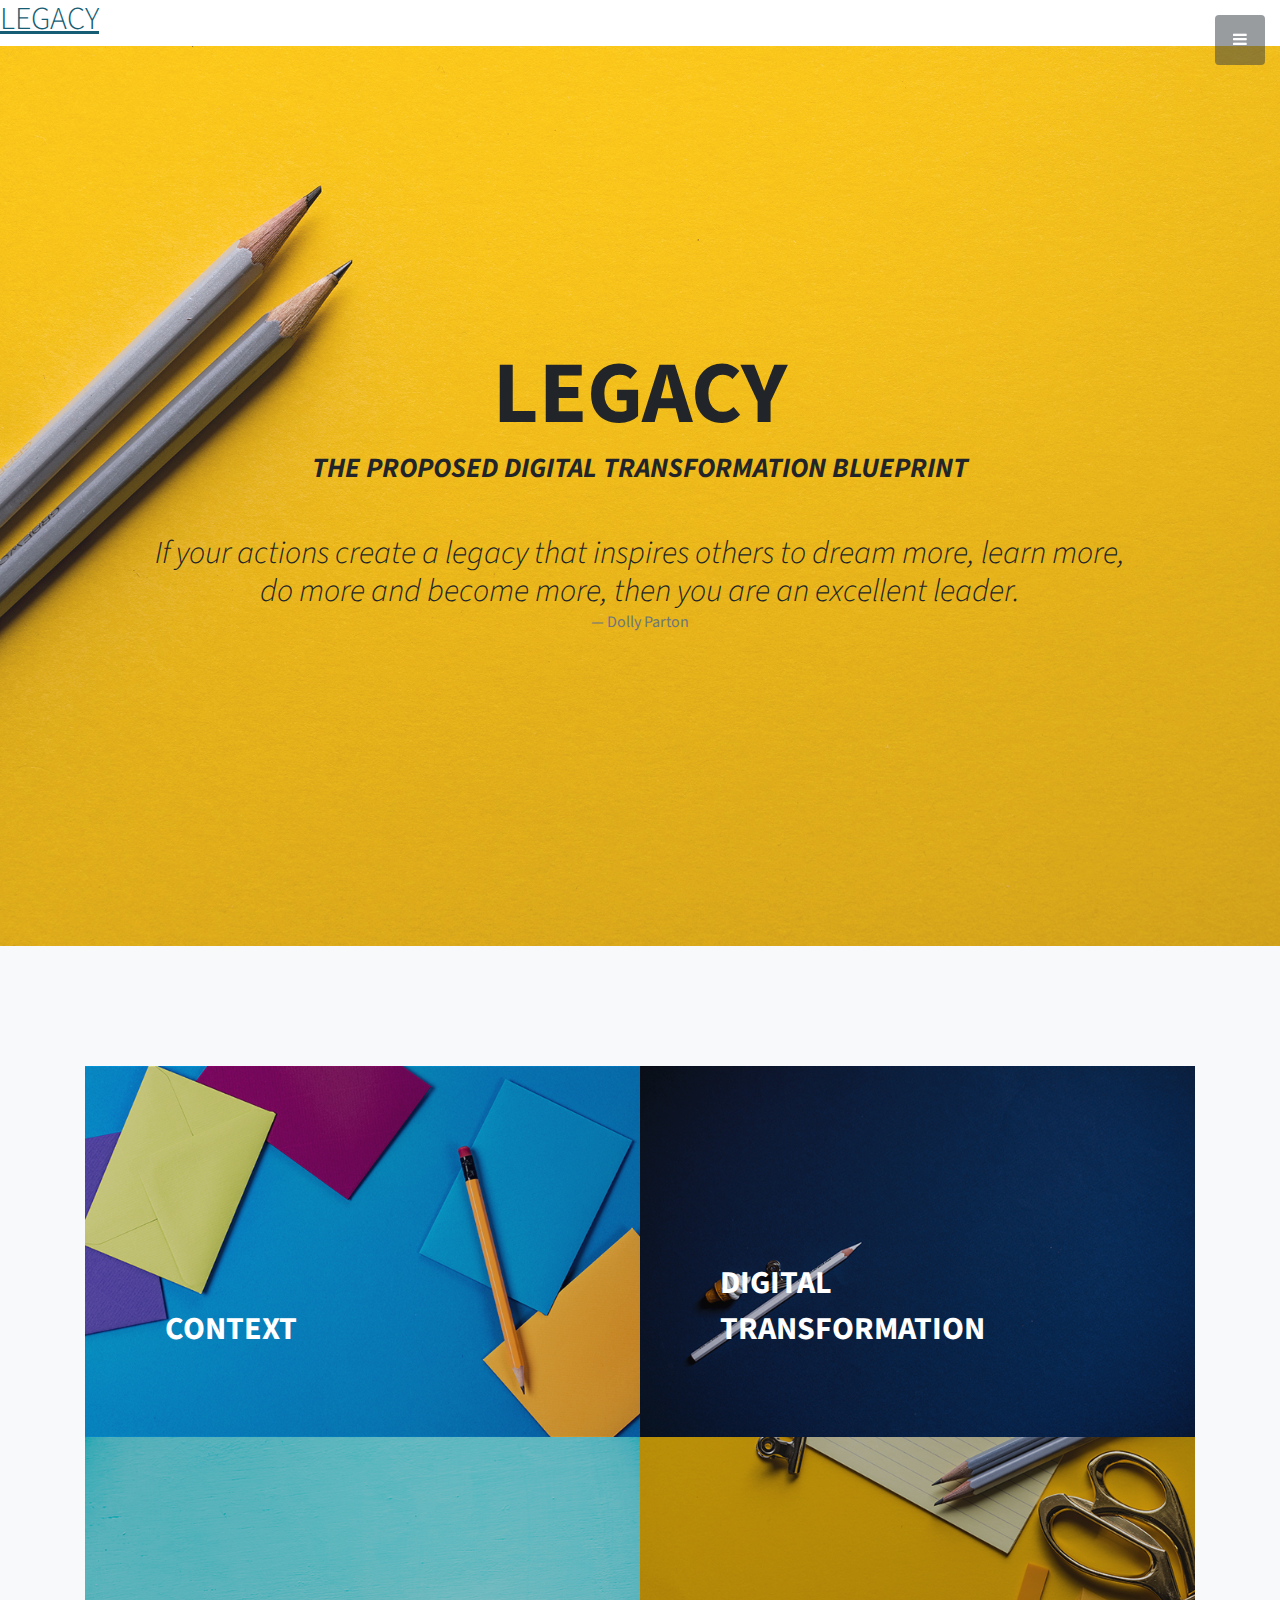
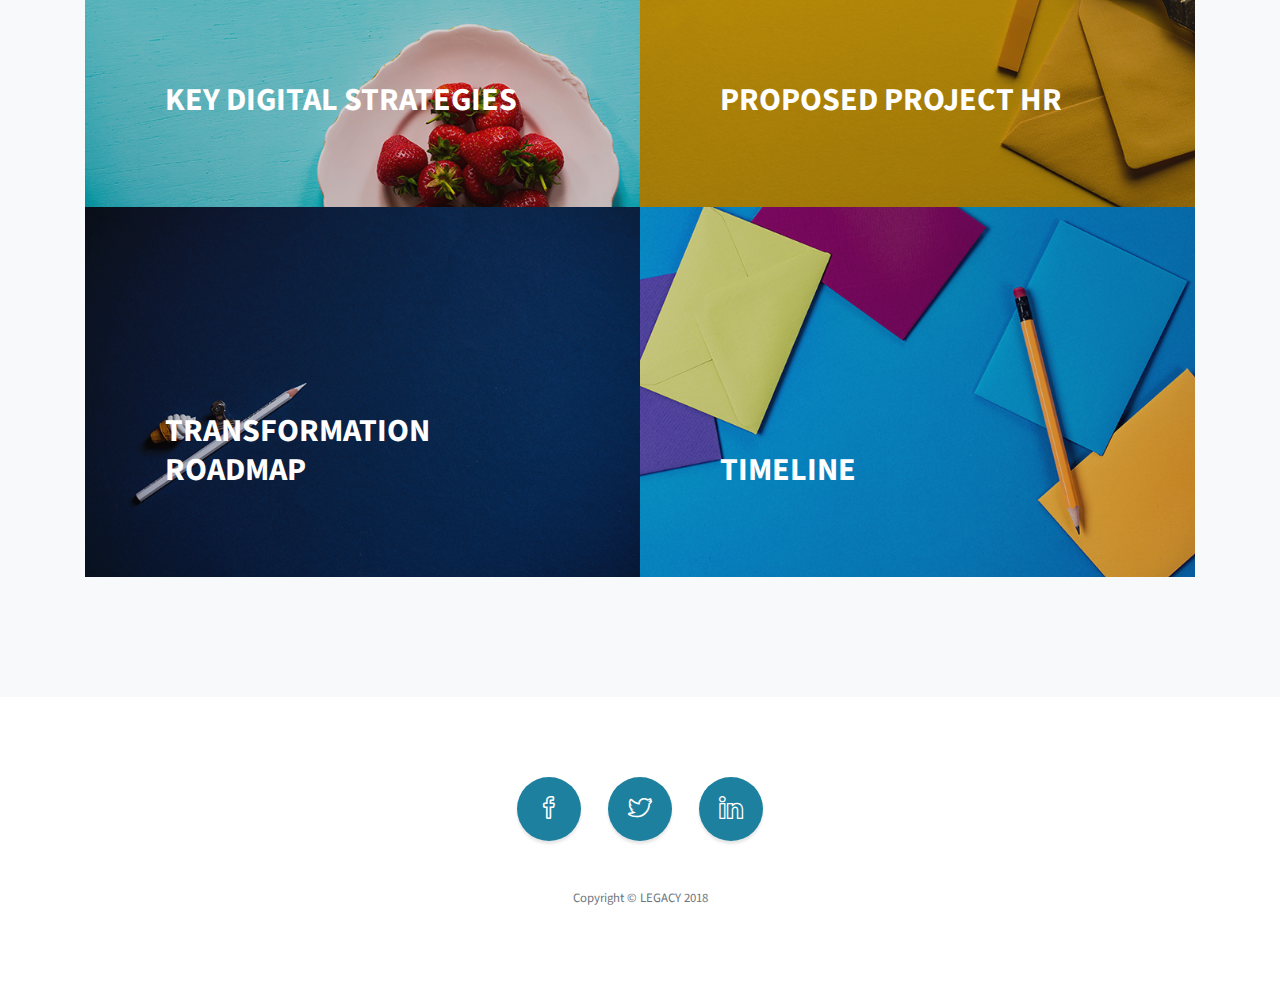
<file: index.html>
<!DOCTYPE html>
<html lang="en">

<head>

  <meta charset="utf-8">
  <meta name="viewport" content="width=device-width, initial-scale=1, shrink-to-fit=no">
  <meta name="description" content="">
  <meta name="author" content="">

  <title>LEGACY</title>

  <!-- Bootstrap Core CSS -->
  <link href="vendor/bootstrap/css/bootstrap.min.css" rel="stylesheet">

  <!-- Custom Fonts -->
  <link href="vendor/font-awesome/css/font-awesome.min.css" rel="stylesheet" type="text/css">
  <link href="https://fonts.googleapis.com/css?family=Source+Sans+Pro:300,400,700,300italic,400italic,700italic" rel="stylesheet"
    type="text/css">
  <link href="vendor/simple-line-icons/css/simple-line-icons.css" rel="stylesheet">

  <!-- Custom CSS -->
  <link href="css/stylish-portfolio.css" rel="stylesheet">

</head>

<body id="page-top">
  <!-- Navigation -->
  <a class="menu-toggle-left" href="index.html">
    <h2 class="lead" style="font-size: 2rem; cursor:pointer">LEGACY</h2>
  </a>
  <a class="menu-toggle rounded" href="#">
    <i class="fa fa-bars"></i>
  </a>
  <nav id="sidebar-wrapper">
    <ul class="sidebar-nav">
      <li class="sidebar-brand">
        <a class="js-scroll-trigger" href="index.html">LEGACY</a>
      </li>
      <li class="sidebar-nav-item">
        <a class="js-scroll-trigger" href="index.html">Home</a>
      </li>
      <li class="sidebar-nav-item">
        <a class="js-scroll-trigger" href="context.html">Context</a>
      </li>
      <li class="sidebar-nav-item">
        <a class="js-scroll-trigger" href="strategies.html">Key digital strategies</a>
      </li>
      <li class="sidebar-nav-item">
        <a class="js-scroll-trigger" href="transformation.html">Digital Tranformation</a>
      </li>
      <li class="sidebar-nav-item">
        <a class="js-scroll-trigger" href="project-hr.html">Proposed Project HR</a>
      </li>
      <li class="sidebar-nav-item">
        <a class="js-scroll-trigger" href="roadmap.html">Transformation Roadmap</a>
      </li>
      <li class="sidebar-nav-item">
        <a class="js-scroll-trigger" href="timeline.html">Timeline</a>
      </li>
    </ul>
  </nav>

  <!-- Header -->
  <header class="masthead d-flex">
    <div class="container text-center my-auto">
      <h1 class="mb-1">LEGACY</h1>
      <h3 class="mb-5">
        <em>THE PROPOSED DIGITAL TRANSFORMATION BLUEPRINT</em>
      </h3>
      <blockquote class="blockquote text-center">
        <h3 class="mb-0 lead" style="font-size: 2rem">
          <em>If your actions create a legacy that inspires others to dream more, learn more,
            <br/> do more and become more, then you are an excellent leader.</em>
        </h3>
        <footer class="blockquote-footer">Dolly Parton</footer>
      </blockquote>
    </div>
    <div class="overlay"></div>
  </header>

  <!-- About -->
  <section class="content-section bg-light" id="about">
    <div class="container text-center">
      <!-- <div class="row">
        <div class="col-10 mx-auto mb-5">
          <blockquote class="blockquote ">
            <h4 class="mb-0">If your actions create a legacy that inspires others to dream more, learn more, do more and become more, then
              you are an excellent leader.</h4>
            <footer class="blockquote-footer">Dolly Parton</footer>
          </blockquote>

        </div>
      </div> -->
      <div class="row no-gutters text-left">
        <div class="col-md-6">
          <a class="portfolio-item js-scroll-trigger" href="context.html">
            <span class="caption">
              <span class="caption-content">
                <h2 class="" style="font-size: 2rem">CONTEXT</h2>
              </span>
            </span>
            <img class="img-fluid" src="img/portfolio-1.jpg" alt="">
          </a>
        </div>
        <div class="col-md-6">
          <a class="portfolio-item js-scroll-trigger" href="transformation.html">
            <span class="caption">
              <span class="caption-content">
                <h2 class=" " style="font-size: 2rem">DIGITAL</h2>
                <h2 style="font-size: 2rem">TRANSFORMATION</h2>
              </span>
            </span>
            <img class="img-fluid" src="img/portfolio-2.jpg" alt="">
          </a>
        </div>
        <div class="col-md-6">
          <a class="portfolio-item js-scroll-trigger" href="strategies.html">
            <span class="caption">
              <span class="caption-content">
                <h2 class="" style="font-size: 2rem">KEY DIGITAL STRATEGIES</h2>
              </span>
            </span>
            <img class="img-fluid" src="img/portfolio-3.jpg" alt="">
          </a>
        </div>
        <div class="col-md-6">
          <a class="portfolio-item js-scroll-trigger" href="project-hr.html">
            <span class="caption">
              <span class="caption-content">
                <h2 class="" style="font-size: 2rem">PROPOSED PROJECT HR</h2>
              </span>
            </span>
            <img class="img-fluid" src="img/portfolio-4.jpg" alt="">
          </a>
        </div>
        <div class="col-md-6">
          <a class="portfolio-item js-scroll-trigger" href="roadmap.html">
            <span class="caption">
              <span class="caption-content">
                <h2 class="" style="font-size: 2rem">TRANSFORMATION ROADMAP</h2>
              </span>
            </span>
            <img class="img-fluid" src="img/portfolio-2.jpg" alt="">
          </a>
        </div>
        <div class="col-md-6">
          <a class="portfolio-item js-scroll-trigger" href="timeline.html">
            <span class="caption">
              <span class="caption-content">
                <h2 class="" style="font-size: 2rem">TIMELINE</h2>
              </span>
            </span>
            <img class="img-fluid" src="img/portfolio-1.jpg" alt="">
          </a>
        </div>
      </div>
    </div>
  </section>



  <!-- Footer -->
  <footer class="footer text-center">
    <div class="container">
      <ul class="list-inline mb-5">
        <li class="list-inline-item">
          <a class="social-link rounded-circle text-white mr-3" target="_blank" href="https://www.facebook.com/pascal.anene">
            <i class="icon-social-facebook"></i>
          </a>
        </li>
        <li class="list-inline-item">
          <a class="social-link rounded-circle text-white mr-3" target="_blank" href="https://twitter.com/Tyoniblaxe">
            <i class="icon-social-twitter"></i>
          </a>
        </li>
        <li class="list-inline-item">
          <a class="social-link rounded-circle text-white" target="_blank" href="https://www.linkedin.com/in/pascalanene/">
            <i class="icon-social-linkedin"></i>
          </a>
        </li>
      </ul>
      <p class="text-muted small mb-0">Copyright &copy; LEGACY 2018</p>
    </div>
  </footer>

  <!-- Scroll to Top Button-->
  <a class="scroll-to-top rounded js-scroll-trigger" href="#page-top">
    <i class="fa fa-angle-up"></i>
  </a>

  <!-- Bootstrap core JavaScript -->
  <script src="vendor/jquery/jquery.min.js"></script>
  <script src="vendor/bootstrap/js/bootstrap.bundle.min.js"></script>

  <!-- Plugin JavaScript -->
  <script src="vendor/jquery-easing/jquery.easing.min.js"></script>

  <!-- Custom scripts for this template -->
  <script src="js/stylish-portfolio.min.js"></script>

</body>

</html>
</file>
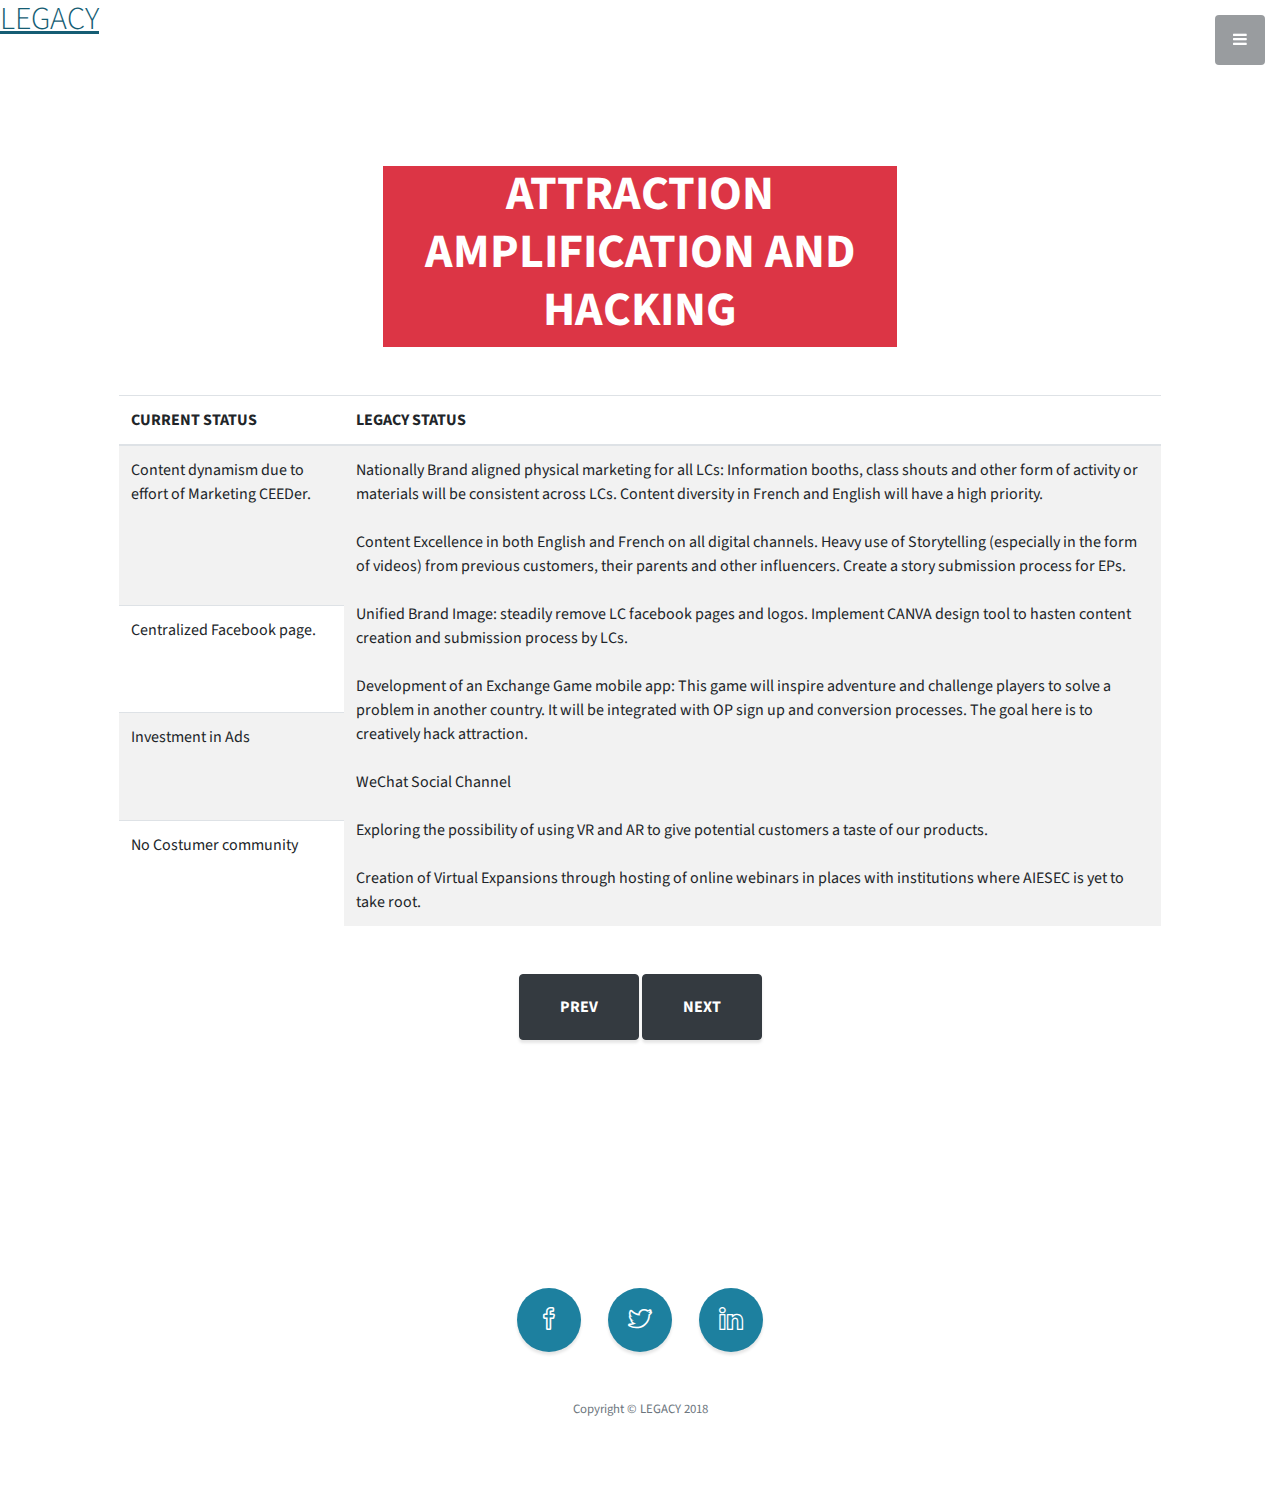
<file: attraction.html>
<!DOCTYPE html>
<html lang="en">

<head>

    <meta charset="utf-8">
    <meta name="viewport" content="width=device-width, initial-scale=1, shrink-to-fit=no">
    <meta name="description" content="">
    <meta name="author" content="">

    <title>LEGACY</title>

    <!-- Bootstrap Core CSS -->
    <link href="vendor/bootstrap/css/bootstrap.min.css" rel="stylesheet">

    <!-- Custom Fonts -->
    <link href="vendor/font-awesome/css/font-awesome.min.css" rel="stylesheet" type="text/css">
    <link href="https://fonts.googleapis.com/css?family=Source+Sans+Pro:300,400,700,300italic,400italic,700italic" rel="stylesheet"
        type="text/css">
    <link href="vendor/simple-line-icons/css/simple-line-icons.css" rel="stylesheet">

    <!-- Custom CSS -->
    <link href="css/stylish-portfolio.css" rel="stylesheet">

</head>

<body id="page-top">
    <!-- Navigation -->
    <a class="menu-toggle-left" href="index.html">
        <h2 class="lead" style="font-size: 2rem; cursor:pointer">LEGACY</h2>
    </a>

    <a class="menu-toggle rounded" href="#">
        <i class="fa fa-bars"></i>
    </a>

    <nav id="sidebar-wrapper">
        <ul class="sidebar-nav">
            <li class="sidebar-brand">
                <a class="js-scroll-trigger" href="index.html">LEGACY</a>
            </li>
            <li class="sidebar-nav-item">
                <a class="js-scroll-trigger" href="index.html">Home</a>
            </li>
            <li class="sidebar-nav-item">
                <a class="js-scroll-trigger" href="context.html">Context</a>
            </li>
            <li class="sidebar-nav-item">
                <a class="js-scroll-trigger" href="strategies.html">Key digital strategies</a>
            </li>
            <li class="sidebar-nav-item">
                <a class="js-scroll-trigger" href="transformation.html">Digital Tranformation</a>
            </li>
            <li class="sidebar-nav-item">
                <a class="js-scroll-trigger" href="project-hr.html">Proposed Project HR</a>
            </li>
            <li class="sidebar-nav-item">
                <a class="js-scroll-trigger" href="roadmap.html">Transformation Roadmap</a>
            </li>
            <li class="sidebar-nav-item">
                <a class="js-scroll-trigger" href="timeline.html">Timeline</a>
            </li>
        </ul>
    </nav>

    <!-- Attraction Amplification and Hacking -->
    <section class="content-section" id="context">
        <div class="container-fluid">
            <div class="content-section-heading text-center">
                <div class="row mx-2">
                    <div class="col-md-5 mx-auto mb-5 px-1 bg-danger">
                        <h2 class="text-white">ATTRACTION AMPLIFICATION AND HACKING</h2>
                    </div>
                </div>


            </div>
            <div class="row no-gutters">
                <div class="col-10 mx-auto">
                    <table class="table table-striped table-responsive">
                        <thead>
                            <tr>
                                <th scope="col">CURRENT STATUS</th>
                                <th scope="col">LEGACY STATUS</th>

                            </tr>
                        </thead>
                        <tbody>
                            <tr>
                                <td>Content dynamism due to effort of Marketing CEEDer.</td>
                                <td rowspan="5">Nationally Brand aligned physical marketing for all LCs: Information booths, class shouts
                                    and other form of activity or materials will be consistent across LCs. Content diversity
                                    in French and English will have a high priority.
                                    <br />
                                    <br /> Content Excellence in both English and French on all digital channels. Heavy use of
                                    Storytelling (especially in the form of videos) from previous customers, their parents
                                    and other influencers. Create a story submission process for EPs.
                                    <br />
                                    <br /> Unified Brand Image: steadily remove LC facebook pages and logos. Implement CANVA design
                                    tool to hasten content creation and submission process by LCs.
                                    <br />
                                    <br /> Development of an Exchange Game mobile app: This game will inspire adventure and challenge
                                    players to solve a problem in another country. It will be integrated with OP sign up
                                    and conversion processes. The goal here is to creatively hack attraction.
                                    <br /><br />
                                    WeChat Social Channel
                                    <br /><br />
                                    Exploring the possibility of using VR and AR to give potential customers a taste of our products. 
                                    <br /><br />
                                    Creation of Virtual Expansions through hosting of online webinars in places with institutions where AIESEC is yet to take root.
                                </td>

                            </tr>
                            <tr>
                                <td>Centralized Facebook page.</td>
                            </tr>
                            <tr>
                                <td>Investment in Ads</td>
                            </tr>
                            <tr>
                                <td>No Costumer community </td>
                            </tr>

                        </tbody>
                    </table>

                    <div class="mt-5 text-center">
                        <a class="btn btn-dark btn-xl js-scroll-trigger mb-5" href="strategies.html">PREV</a>
                        <a class="btn btn-dark btn-xl js-scroll-trigger mb-5" href="process-opt.html">NEXT</a>
                    </div>
                </div>

            </div>
        </div>
    </section>

    <!-- Footer -->
    <footer class="footer text-center">
        <div class="container">
            <ul class="list-inline mb-5">
                <li class="list-inline-item">
                    <a class="social-link rounded-circle text-white mr-3" target="_blank" href="https://www.facebook.com/pascal.anene">
                        <i class="icon-social-facebook"></i>
                    </a>
                </li>
                <li class="list-inline-item">
                    <a class="social-link rounded-circle text-white mr-3" target="_blank" href="https://twitter.com/Tyoniblaxe">
                        <i class="icon-social-twitter"></i>
                    </a>
                </li>
                <li class="list-inline-item">
                    <a class="social-link rounded-circle text-white" target="_blank" href="https://www.linkedin.com/in/pascalanene/">
                        <i class="icon-social-linkedin"></i>
                    </a>
                </li>
            </ul>
            <p class="text-muted small mb-0">Copyright &copy; LEGACY 2018</p>
        </div>
    </footer>

    <!-- Scroll to Top Button-->
    <a class="scroll-to-top rounded js-scroll-trigger" href="#page-top">
        <i class="fa fa-angle-up"></i>
    </a>

    <!-- Bootstrap core JavaScript -->
    <script src="vendor/jquery/jquery.min.js"></script>
    <script src="vendor/bootstrap/js/bootstrap.bundle.min.js"></script>

    <!-- Plugin JavaScript -->
    <script src="vendor/jquery-easing/jquery.easing.min.js"></script>

    <!-- Custom scripts for this template -->
    <script src="js/stylish-portfolio.min.js"></script>

</body>

</html>
</file>
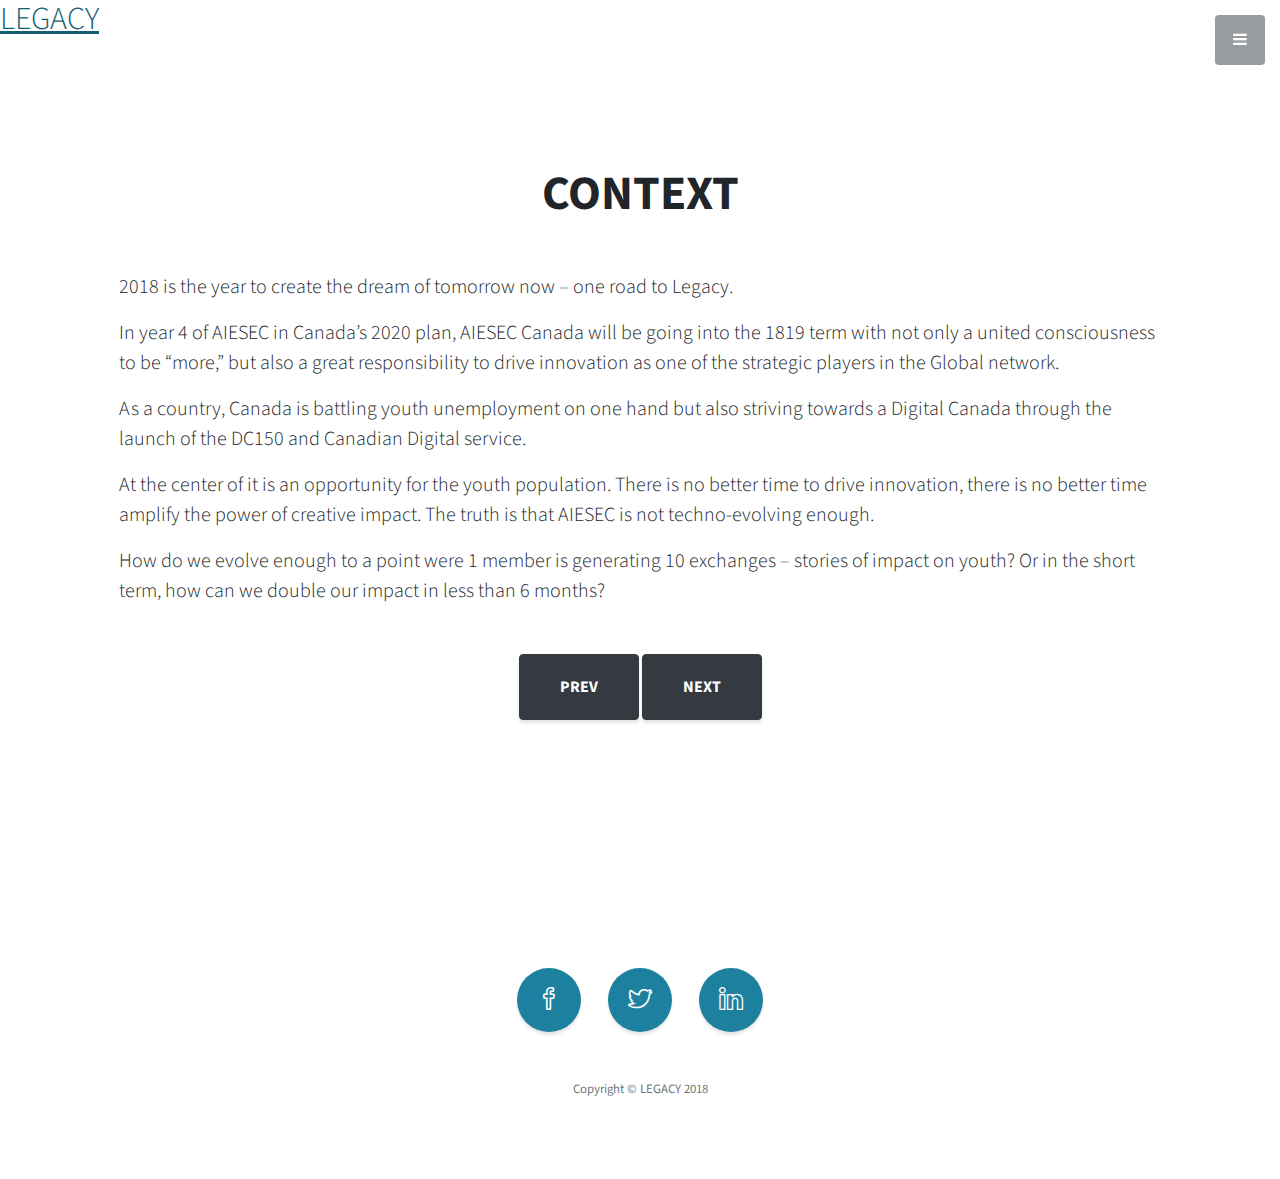
<file: context.html>
<!DOCTYPE html>
<html lang="en">

<head>

    <meta charset="utf-8">
    <meta name="viewport" content="width=device-width, initial-scale=1, shrink-to-fit=no">
    <meta name="description" content="">
    <meta name="author" content="">

    <title>LEGACY</title>

    <!-- Bootstrap Core CSS -->
    <link href="vendor/bootstrap/css/bootstrap.min.css" rel="stylesheet">

    <!-- Custom Fonts -->
    <link href="vendor/font-awesome/css/font-awesome.min.css" rel="stylesheet" type="text/css">
    <link href="https://fonts.googleapis.com/css?family=Source+Sans+Pro:300,400,700,300italic,400italic,700italic" rel="stylesheet"
        type="text/css">
    <link href="vendor/simple-line-icons/css/simple-line-icons.css" rel="stylesheet">

    <!-- Custom CSS -->
    <link href="css/stylish-portfolio.css" rel="stylesheet">

</head>

<body id="page-top">
    <!-- Navigation -->
    <a class="menu-toggle-left" href="index.html">
        <h2 class="lead" style="font-size: 2rem; cursor:pointer">LEGACY</h2>
    </a>

    <a class="menu-toggle rounded" href="#">
        <i class="fa fa-bars"></i>
    </a>

    <nav id="sidebar-wrapper">
        <ul class="sidebar-nav">
            <li class="sidebar-brand">
                <a class="js-scroll-trigger" href="index.html">LEGACY</a>
            </li>
            <li class="sidebar-nav-item">
                <a class="js-scroll-trigger" href="index.html">Home</a>
            </li>
            <li class="sidebar-nav-item">
                <a class="js-scroll-trigger" href="context.html">Context</a>
            </li>
            <li class="sidebar-nav-item">
                <a class="js-scroll-trigger" href="strategies.html">Key digital strategies</a>
            </li>
            <li class="sidebar-nav-item">
                <a class="js-scroll-trigger" href="transformation.html">Digital Tranformation</a>
            </li>
            <li class="sidebar-nav-item">
                <a class="js-scroll-trigger" href="project-hr.html">Proposed Project HR</a>
            </li>
            <li class="sidebar-nav-item">
                <a class="js-scroll-trigger" href="roadmap.html">Transformation Roadmap</a>
            </li>
            <li class="sidebar-nav-item">
                <a class="js-scroll-trigger" href="timeline.html">Timeline</a>
            </li>
        </ul>
    </nav>

    <!-- Context -->
    <section class="content-section" id="context">
        <div class="container-fluid">
            <div class="content-section-heading text-center">
                <h2 class="mb-5">CONTEXT</h2>
            </div>
            <div class="row no-gutters">
                <div class="col-10 mx-auto">
                    <p class="lead">2018 is the year to create the dream of tomorrow now – one road to Legacy.</p>

                    <p class="lead">In year 4 of AIESEC in Canada’s 2020 plan, AIESEC Canada will be going into the 1819 term with not only
                        a united consciousness to be “more,” but also a great responsibility to drive innovation as one of
                        the strategic players in the Global network.
                    </p>

                    <p class="lead">As a country, Canada is battling youth unemployment on one hand but also striving towards a Digital Canada
                        through the launch of the DC150 and Canadian Digital service. </p>

                    <p class="lead">
                        At the center of it is an opportunity for the youth population. There is no better time to drive innovation, there is no
                        better time amplify the power of creative impact. The truth is that AIESEC is not techno-evolving
                        enough.
                    </p>

                    <p class="lead">
                        How do we evolve enough to a point were 1 member is generating 10 exchanges – stories of impact on youth? Or in the short
                        term, how can we double our impact in less than 6 months?
                    </p>

                    <div class="mt-5 text-center">
                        <a class="btn btn-dark btn-xl js-scroll-trigger mb-5" href="index.html">PREV</a>
                        <a class="btn btn-dark btn-xl js-scroll-trigger mb-5" href="transformation.html">NEXT</a>
                    </div>

                </div>

            </div>
        </div>
    </section>


    <!-- Footer -->
  <footer class="footer text-center">
    <div class="container">
      <ul class="list-inline mb-5">
        <li class="list-inline-item">
          <a class="social-link rounded-circle text-white mr-3" target="_blank" href="https://www.facebook.com/pascal.anene">
            <i class="icon-social-facebook"></i>
          </a>
        </li>
        <li class="list-inline-item">
          <a class="social-link rounded-circle text-white mr-3" target="_blank" href="https://twitter.com/Tyoniblaxe">
            <i class="icon-social-twitter"></i>
          </a>
        </li>
        <li class="list-inline-item">
          <a class="social-link rounded-circle text-white" target="_blank" href="https://www.linkedin.com/in/pascalanene/">
            <i class="icon-social-linkedin"></i>
          </a>
        </li>
      </ul>
      <p class="text-muted small mb-0">Copyright &copy; LEGACY 2018</p>
    </div>
  </footer>

    <!-- Scroll to Top Button-->
    <a class="scroll-to-top rounded js-scroll-trigger" href="#page-top">
        <i class="fa fa-angle-up"></i>
    </a>

    <!-- Bootstrap core JavaScript -->
    <script src="vendor/jquery/jquery.min.js"></script>
    <script src="vendor/bootstrap/js/bootstrap.bundle.min.js"></script>

    <!-- Plugin JavaScript -->
    <script src="vendor/jquery-easing/jquery.easing.min.js"></script>

    <!-- Custom scripts for this template -->
    <script src="js/stylish-portfolio.min.js"></script>

</body>

</html>
</file>
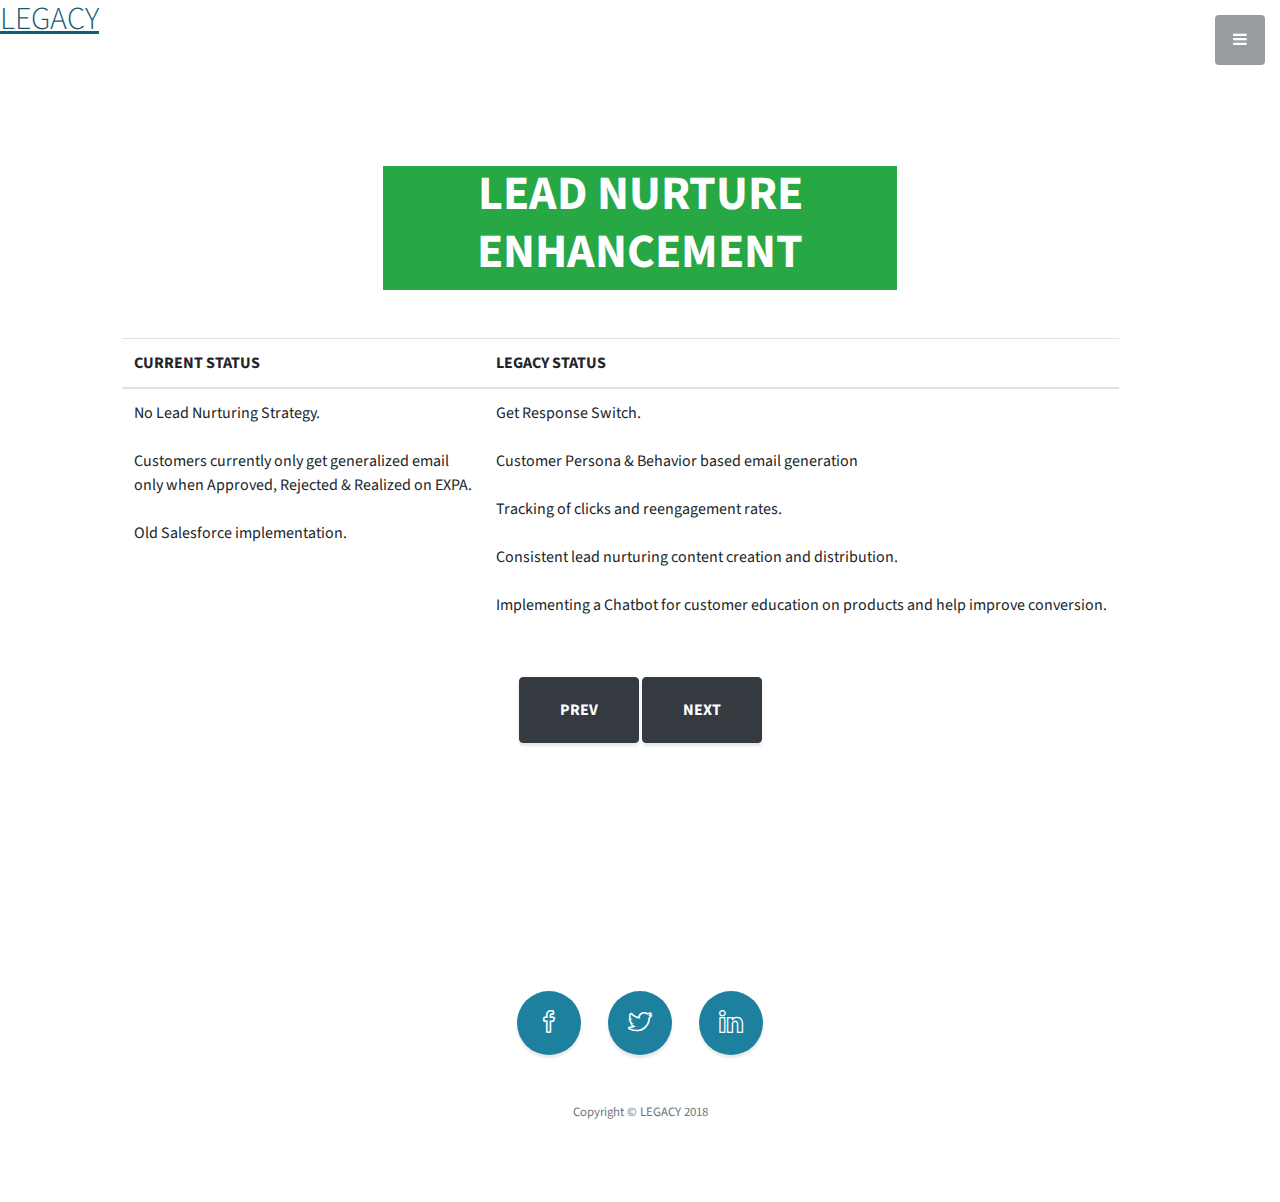
<file: lead-nurture.html>
<!DOCTYPE html>
<html lang="en">

<head>

    <meta charset="utf-8">
    <meta name="viewport" content="width=device-width, initial-scale=1, shrink-to-fit=no">
    <meta name="description" content="">
    <meta name="author" content="">

    <title>LEGACY</title>

    <!-- Bootstrap Core CSS -->
    <link href="vendor/bootstrap/css/bootstrap.min.css" rel="stylesheet">

    <!-- Custom Fonts -->
    <link href="vendor/font-awesome/css/font-awesome.min.css" rel="stylesheet" type="text/css">
    <link href="https://fonts.googleapis.com/css?family=Source+Sans+Pro:300,400,700,300italic,400italic,700italic" rel="stylesheet"
        type="text/css">
    <link href="vendor/simple-line-icons/css/simple-line-icons.css" rel="stylesheet">

    <!-- Custom CSS -->
    <link href="css/stylish-portfolio.css" rel="stylesheet">

</head>

<body id="page-top">
    <!-- Navigation -->
    <a class="menu-toggle-left" href="index.html">
        <h2 class="lead" style="font-size: 2rem; cursor:pointer">LEGACY</h2>
    </a>

    <a class="menu-toggle rounded" href="#">
        <i class="fa fa-bars"></i>
    </a>

    <nav id="sidebar-wrapper">
        <ul class="sidebar-nav">
            <li class="sidebar-brand">
                <a class="js-scroll-trigger" href="index.html">LEGACY</a>
            </li>
            <li class="sidebar-nav-item">
                <a class="js-scroll-trigger" href="index.html">Home</a>
            </li>
            <li class="sidebar-nav-item">
                <a class="js-scroll-trigger" href="context.html">Context</a>
            </li>
            <li class="sidebar-nav-item">
                <a class="js-scroll-trigger" href="strategies.html">Key digital strategies</a>
            </li>
            <li class="sidebar-nav-item">
                <a class="js-scroll-trigger" href="transformation.html">Digital Tranformation</a>
            </li>
            <li class="sidebar-nav-item">
                <a class="js-scroll-trigger" href="project-hr.html">Proposed Project HR</a>
            </li>
            <li class="sidebar-nav-item">
                <a class="js-scroll-trigger" href="roadmap.html">Transformation Roadmap</a>
            </li>
            <li class="sidebar-nav-item">
                <a class="js-scroll-trigger" href="timeline.html">Timeline</a>
            </li>
        </ul>
    </nav>

    <!-- Lead nurture enhancement -->
    <section class="content-section" id="context">
        <div class="container-fluid">
            <div class="content-section-heading text-center">
                <div class="row mx-2">
                    <div class="col-md-5 mx-auto mb-5 px-1 bg-success">
                        <h2 class="text-white">LEAD NURTURE ENHANCEMENT</h2>
                    </div>
                </div>
            </div>
            <div class="row">
                <div class="col-10 mx-auto">
                    <table class="table table-responsive">
                        <thead>
                            <tr>
                                <th scope="col">CURRENT STATUS</th>
                                <th scope="col">LEGACY STATUS</th>

                            </tr>
                        </thead>
                        <tbody>
                            <tr>
                                <td rowspan="5">
                                    No Lead Nurturing Strategy.
                                    <br /><br /> Customers currently only get generalized email
                                    <br/> only when Approved, Rejected & Realized on EXPA.
                                    <br /><br /> Old Salesforce implementation.
                                </td>
                                <td rowspan="5">
                                    Get Response Switch.
                                    <br /><br /> Customer Persona & Behavior based email generation
                                    <br /><br /> Tracking of clicks and reengagement rates.
                                    <br /><br /> Consistent lead nurturing content creation and distribution.
                                    <br /><br /> Implementing a Chatbot for customer education on products and help improve conversion.
                                    <br />
                                </td>
                            </tr>
                        </tbody>
                    </table>

                    <div class="mt-5 text-center">
                        <a class="btn btn-dark btn-xl js-scroll-trigger mb-5" href="strategies.html">PREV</a>
                        <a class="btn btn-dark btn-xl js-scroll-trigger mb-5" href="roadmap.html">NEXT</a>
                    </div>
                </div>

            </div>
        </div>
    </section>


    <!-- Footer -->
    <footer class="footer text-center">
        <div class="container">
            <ul class="list-inline mb-5">
                <li class="list-inline-item">
                    <a class="social-link rounded-circle text-white mr-3" target="_blank" href="https://www.facebook.com/pascal.anene">
                        <i class="icon-social-facebook"></i>
                    </a>
                </li>
                <li class="list-inline-item">
                    <a class="social-link rounded-circle text-white mr-3" target="_blank" href="https://twitter.com/Tyoniblaxe">
                        <i class="icon-social-twitter"></i>
                    </a>
                </li>
                <li class="list-inline-item">
                    <a class="social-link rounded-circle text-white" target="_blank" href="https://www.linkedin.com/in/pascalanene/">
                        <i class="icon-social-linkedin"></i>
                    </a>
                </li>
            </ul>
            <p class="text-muted small mb-0">Copyright &copy; LEGACY 2018</p>
        </div>
    </footer>

    <!-- Scroll to Top Button-->
    <a class="scroll-to-top rounded js-scroll-trigger" href="#page-top">
        <i class="fa fa-angle-up"></i>
    </a>

    <!-- Bootstrap core JavaScript -->
    <script src="vendor/jquery/jquery.min.js"></script>
    <script src="vendor/bootstrap/js/bootstrap.bundle.min.js"></script>

    <!-- Plugin JavaScript -->
    <script src="vendor/jquery-easing/jquery.easing.min.js"></script>

    <!-- Custom scripts for this template -->
    <script src="js/stylish-portfolio.min.js"></script>

</body>

</html>
</file>
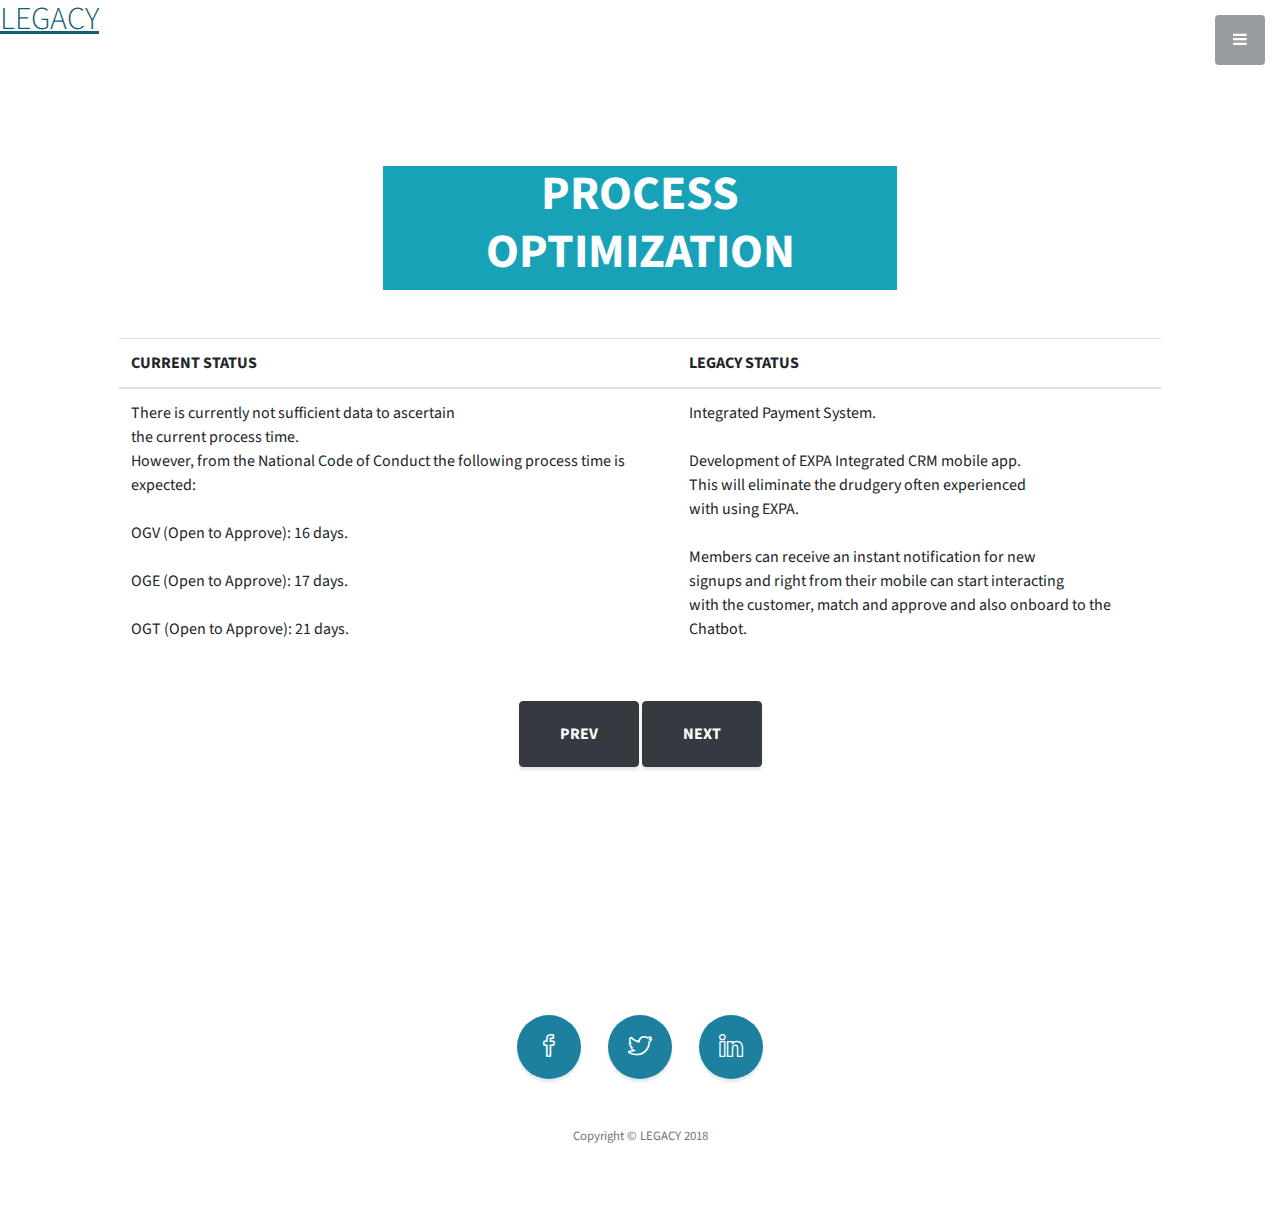
<file: process-opt.html>
<!DOCTYPE html>
<html lang="en">

<head>

    <meta charset="utf-8">
    <meta name="viewport" content="width=device-width, initial-scale=1, shrink-to-fit=no">
    <meta name="description" content="">
    <meta name="author" content="">

    <title>LEGACY</title>

    <!-- Bootstrap Core CSS -->
    <link href="vendor/bootstrap/css/bootstrap.min.css" rel="stylesheet">

    <!-- Custom Fonts -->
    <link href="vendor/font-awesome/css/font-awesome.min.css" rel="stylesheet" type="text/css">
    <link href="https://fonts.googleapis.com/css?family=Source+Sans+Pro:300,400,700,300italic,400italic,700italic" rel="stylesheet"
        type="text/css">
    <link href="vendor/simple-line-icons/css/simple-line-icons.css" rel="stylesheet">

    <!-- Custom CSS -->
    <link href="css/stylish-portfolio.css" rel="stylesheet">

</head>

<body id="page-top">
    <!-- Navigation -->
    <a class="menu-toggle-left" href="index.html">
        <h2 class="lead" style="font-size: 2rem; cursor:pointer">LEGACY</h2>
    </a>

    <a class="menu-toggle rounded" href="#">
        <i class="fa fa-bars"></i>
    </a>

    <nav id="sidebar-wrapper">
        <ul class="sidebar-nav">
            <li class="sidebar-brand">
                <a class="js-scroll-trigger" href="index.html">LEGACY</a>
            </li>
            <li class="sidebar-nav-item">
                <a class="js-scroll-trigger" href="index.html">Home</a>
            </li>
            <li class="sidebar-nav-item">
                <a class="js-scroll-trigger" href="context.html">Context</a>
            </li>
            <li class="sidebar-nav-item">
                <a class="js-scroll-trigger" href="strategies.html">Key digital strategies</a>
            </li>
            <li class="sidebar-nav-item">
                <a class="js-scroll-trigger" href="transformation.html">Digital Tranformation</a>
            </li>
            <li class="sidebar-nav-item">
                <a class="js-scroll-trigger" href="project-hr.html">Proposed Project HR</a>
            </li>
            <li class="sidebar-nav-item">
                <a class="js-scroll-trigger" href="roadmap.html">Transformation Roadmap</a>
            </li>
            <li class="sidebar-nav-item">
                <a class="js-scroll-trigger" href="timeline.html">Timeline</a>
            </li>
        </ul>
    </nav>

    <!-- Process Optimization -->
    <section class="content-section" id="context">
        <div class="container-fluid">
            <div class="content-section-heading text-center">
                <div class="row mx-2">
                    <div class="col-md-5 mx-auto mb-5 px-1 bg-info">
                        <h2 class="text-white">PROCESS OPTIMIZATION</h2>
                    </div>
                </div>
            </div>
            <div class="row no-gutters">
                <div class="col-10 mx-auto">
                    <table class="table table-responsive">
                        <thead>
                            <tr>
                                <th scope="col">CURRENT STATUS</th>
                                <th scope="col">LEGACY STATUS</th>

                            </tr>
                        </thead>
                        <tbody>
                            <tr>
                                <td rowspan="5">
                                    There is currently not sufficient data to ascertain
                                    <br /> the current process time.
                                    <br/> However, from the National Code of Conduct the following process time is expected:
                                    
                                    <br/><br /> OGV (Open to Approve): 16 days.
                                    <br /><br /> OGE (Open to Approve): 17 days.
                                    <br /><br /> OGT (Open to Approve): 21 days.
                                </td>
                                <td rowspan="5">
                                    Integrated Payment System.
                                    <br/><br /> Development of EXPA Integrated CRM mobile app.
                                    <br /> This will eliminate the drudgery often experienced
                                    <br /> with using EXPA.
                                    <br /><br /> Members can receive an instant notification for new
                                    <br /> signups and right from their mobile can start interacting
                                    <br /> with the customer, match and approve and also onboard to the Chatbot.
                                </td>
                            </tr>
                        </tbody>
                    </table>

                    <div class="mt-5 text-center">
                        <a class="btn btn-dark btn-xl js-scroll-trigger mb-5" href="strategies.html">PREV</a>
                        <a class="btn btn-dark btn-xl js-scroll-trigger mb-5" href="lead-nurture.html">NEXT</a>
                    </div>
                </div>

            </div>
        </div>
    </section>

    <!-- Footer -->
    <footer class="footer text-center">
        <div class="container">
            <ul class="list-inline mb-5">
                <li class="list-inline-item">
                    <a class="social-link rounded-circle text-white mr-3" target="_blank" href="https://www.facebook.com/pascal.anene">
                        <i class="icon-social-facebook"></i>
                    </a>
                </li>
                <li class="list-inline-item">
                    <a class="social-link rounded-circle text-white mr-3" target="_blank" href="https://twitter.com/Tyoniblaxe">
                        <i class="icon-social-twitter"></i>
                    </a>
                </li>
                <li class="list-inline-item">
                    <a class="social-link rounded-circle text-white" target="_blank" href="https://www.linkedin.com/in/pascalanene/">
                        <i class="icon-social-linkedin"></i>
                    </a>
                </li>
            </ul>
            <p class="text-muted small mb-0">Copyright &copy; LEGACY 2018</p>
        </div>
    </footer>

    <!-- Scroll to Top Button-->
    <a class="scroll-to-top rounded js-scroll-trigger" href="#page-top">
        <i class="fa fa-angle-up"></i>
    </a>

    <!-- Bootstrap core JavaScript -->
    <script src="vendor/jquery/jquery.min.js"></script>
    <script src="vendor/bootstrap/js/bootstrap.bundle.min.js"></script>

    <!-- Plugin JavaScript -->
    <script src="vendor/jquery-easing/jquery.easing.min.js"></script>

    <!-- Custom scripts for this template -->
    <script src="js/stylish-portfolio.min.js"></script>

</body>

</html>
</file>
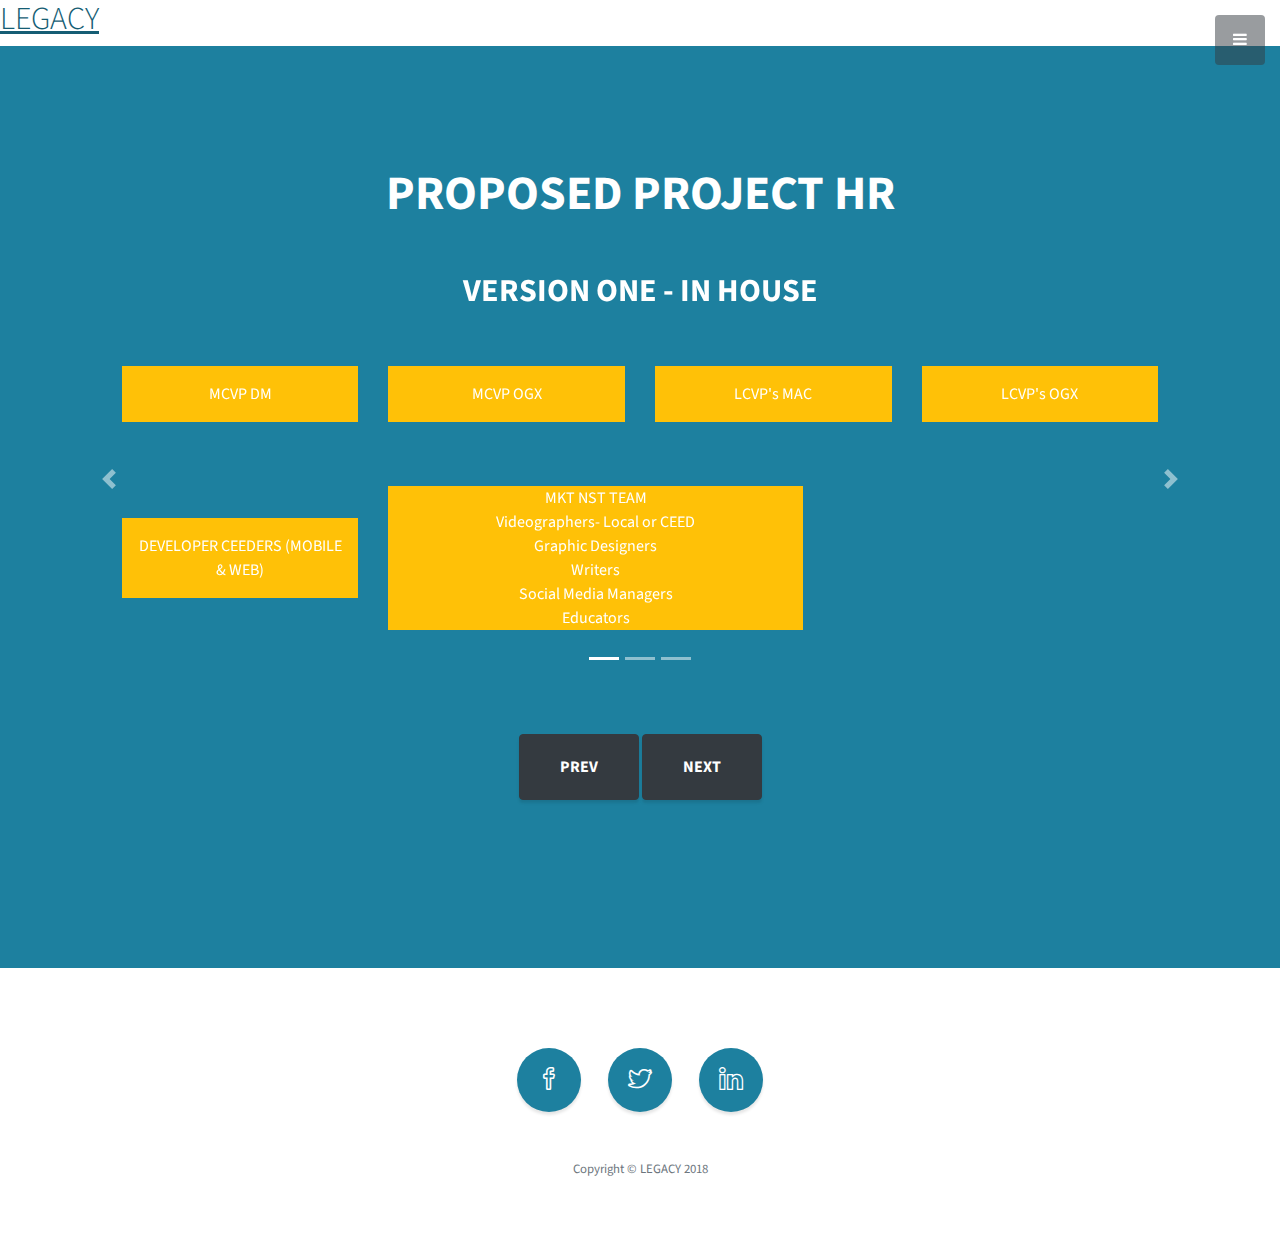
<file: project-hr.html>
<!DOCTYPE html>
<html lang="en">

<head>

  <meta charset="utf-8">
  <meta name="viewport" content="width=device-width, initial-scale=1, shrink-to-fit=no">
  <meta name="description" content="">
  <meta name="author" content="">

  <title>LEGACY</title>

  <!-- Bootstrap Core CSS -->
  <link href="vendor/bootstrap/css/bootstrap.min.css" rel="stylesheet">

  <!-- Custom Fonts -->
  <link href="vendor/font-awesome/css/font-awesome.min.css" rel="stylesheet" type="text/css">
  <link href="https://fonts.googleapis.com/css?family=Source+Sans+Pro:300,400,700,300italic,400italic,700italic" rel="stylesheet"
    type="text/css">
  <link href="vendor/simple-line-icons/css/simple-line-icons.css" rel="stylesheet">

  <!-- Custom CSS -->
  <link href="css/stylish-portfolio.css" rel="stylesheet">

</head>

<body id="page-top">
  <!-- Navigation -->
  <a class="menu-toggle-left" href="index.html">
    <h2 class="lead" style="font-size: 2rem; cursor:pointer">LEGACY</h2>
  </a>

  <a class="menu-toggle rounded" href="#">
    <i class="fa fa-bars"></i>
  </a>

  <nav id="sidebar-wrapper">
    <ul class="sidebar-nav">
      <li class="sidebar-brand">
        <a class="js-scroll-trigger" href="index.html">LEGACY</a>
      </li>
      <li class="sidebar-nav-item">
        <a class="js-scroll-trigger" href="index.html">Home</a>
      </li>
      <li class="sidebar-nav-item">
        <a class="js-scroll-trigger" href="context.html">Context</a>
      </li>
      <li class="sidebar-nav-item">
        <a class="js-scroll-trigger" href="strategies.html">Key digital strategies</a>
      </li>
      <li class="sidebar-nav-item">
        <a class="js-scroll-trigger" href="transformation.html">Digital Tranformation</a>
      </li>
      <li class="sidebar-nav-item">
        <a class="js-scroll-trigger" href="project-hr.html">Proposed Project HR</a>
      </li>
      <li class="sidebar-nav-item">
        <a class="js-scroll-trigger" href="roadmap.html">Transformation Roadmap</a>
      </li>
      <li class="sidebar-nav-item">
        <a class="js-scroll-trigger" href="timeline.html">Timeline</a>
      </li>
    </ul>
  </nav>

  <section class="content-section bg-primary text-white" id="project-hr">
    <div class="container-fluid">
      <div class="content-section-heading text-center">
        <h2 class="mb-5">PROPOSED PROJECT HR</h2>
      </div>


      <div id="carouselExampleIndicators" class="carousel slide mb-5" data-ride="carousel">
        <ol class="carousel-indicators">
          <li data-target="#carouselExampleIndicators" data-slide-to="0" class="active"></li>
          <li data-target="#carouselExampleIndicators" data-slide-to="1"></li>
          <li data-target="#carouselExampleIndicators" data-slide-to="2"></li>
        </ol>
        <div class="carousel-inner">
          <div class="carousel-item active">
            <div class="row">
              <div class="col-10 mx-auto text-center">
                <h2>VERSION ONE - IN HOUSE</h2>

                <div class="row my-5">
                  <div class="col-md-3 my-2 text-center">
                    <div class="p-3 bg-warning">MCVP DM</div>
                  </div>
                  <div class="col-md-3 my-2 text-center">
                    <div class="p-3 bg-warning">MCVP OGX</div>
                  </div>
                  <div class="col-md-3 my-2 text-center">
                    <div class="p-3 bg-warning">LCVP's MAC</div>
                  </div>
                  <div class="col-md-3 my-2 text-center">
                    <div class="p-3 bg-warning">LCVP's OGX</div>
                  </div>

                </div>

                <div class="row mb-5">
                  <div class="col-md-3 my-auto my-2 text-center">
                    <div class="p-3 bg-warning">DEVELOPER CEEDERS (MOBILE & WEB)</div>
                  </div>
                  <div class="col-md-5 my-2 text-center">
                    <div class="bg-warning">
                      <p class="mb-0">MKT NST TEAM</p>
                      <p class="mb-0">Videographers- Local or CEED</p>
                      <p class="mb-0">Graphic Designers</p>
                      <p class="mb-0">Writers</p>
                      <p class="mb-0">Social Media Managers</p>
                      <p class="mb-0">Educators</p>
                    </div>
                  </div>

                </div>
              </div>
            </div>
          </div>

          <div class="carousel-item">
            <div class="row">
              <div class="col-10 mx-auto text-center">
                <h2>VERSION TWO - OUTSOURCE</h2>

                <div class="row mt-5 mx-auto">
                  <div class="offset-md-1 col-md-3 my-2 text-center">
                    <div class="p-3 bg-danger">EXISTING PARTNERSHIPS</div>
                  </div>
                  <div class="col-md-3 my-2 text-center">
                    <div class="p-3 bg-danger">DIGITAL MARKETING AGENCY</div>
                  </div>
                  <div class="col-md-3 my-2 text-center">
                    <div class="p-3 bg-danger">DEVELOPER COMPANY</div>
                  </div>

                </div>


              </div>
            </div>
          </div>
          <div class="carousel-item">
            <div class="row">
              <div class="col-10 mx-auto text-center">
                <h2>VERSION THREE - HYBRID</h2>

                <div class="row my-5">
                  <div class="col-md-3 text-center">
                    <div class="p-3 my-2 bg-warning">MCVP DM</div>
                  </div>
                  <div class="col-md-3 text-center">
                    <div class="p-3 my-2 bg-warning">MCVP OGX</div>
                  </div>
                  <div class="col-md-3 text-center">
                    <div class="p-3 my-2 bg-warning">LCVP's MAC</div>
                  </div>
                  <div class="col-md-3 text-center">
                    <div class="p-3 my-2 bg-warning">LCVP's OGX</div>
                  </div>

                </div>

                <div class="row my-5 mx-auto">
                  <div class="offset-md-1 my-2 col-md-3 text-center">
                    <div class="p-3 bg-danger">EXISTING PARTNERSHIPS</div>
                  </div>
                  <div class="offset-md-3 my-2 col-md-3 text-center">
                    <div class="p-3 bg-danger">DEVELOPER COMPANY</div>
                  </div>
                </div>

                <div class="row mb-5 mx-auto">
                  <div class="offset-md-4 my-2 col-md-3 text-center">
                    <div class="p-3 bg-warning">
                      <p class="mb-0">MKT NST TEAM</p>
                      <p class="mb-0">Videographers- Local or CEED</p>
                      <p class="mb-0">Graphic Designers</p>
                      <p class="mb-0">Writers</p>
                      <p class="mb-0">Social Media Managers</p>
                      <p class="mb-0">Educators</p>
                    </div>
                  </div>
                </div>


              </div>
            </div>
          </div>
          <a class="carousel-control-prev" href="#carouselExampleIndicators" role="button" data-slide="prev">
            <span class="carousel-control-prev-icon" aria-hidden="true"></span>
            <span class="sr-only">Previous</span>
          </a>
          <a class="carousel-control-next" href="#carouselExampleIndicators" role="button" data-slide="next">
            <span class="carousel-control-next-icon" aria-hidden="true"></span>
            <span class="sr-only">Next</span>
          </a>
        </div>
      </div>

      <div class="mt-5 text-center">
        <a class="btn btn-dark btn-xl js-scroll-trigger mb-5" href="strategies.html">PREV</a>
        <a class="btn btn-dark btn-xl js-scroll-trigger mb-5" href="roadmap.html">NEXT</a>
      </div>
  </section>



  <!-- Footer -->
  <footer class="footer text-center">
    <div class="container">
      <ul class="list-inline mb-5">
        <li class="list-inline-item">
          <a class="social-link rounded-circle text-white mr-3" target="_blank" href="https://www.facebook.com/pascal.anene">
            <i class="icon-social-facebook"></i>
          </a>
        </li>
        <li class="list-inline-item">
          <a class="social-link rounded-circle text-white mr-3" target="_blank" href="https://twitter.com/Tyoniblaxe">
            <i class="icon-social-twitter"></i>
          </a>
        </li>
        <li class="list-inline-item">
          <a class="social-link rounded-circle text-white" target="_blank" href="https://www.linkedin.com/in/pascalanene/">
            <i class="icon-social-linkedin"></i>
          </a>
        </li>
      </ul>
      <p class="text-muted small mb-0">Copyright &copy; LEGACY 2018</p>
    </div>
  </footer>

  <!-- Scroll to Top Button-->
  <a class="scroll-to-top rounded js-scroll-trigger" href="#page-top">
    <i class="fa fa-angle-up"></i>
  </a>

  <!-- Bootstrap core JavaScript -->
  <script src="vendor/jquery/jquery.min.js"></script>
  <script src="vendor/bootstrap/js/bootstrap.bundle.min.js"></script>

  <!-- Plugin JavaScript -->
  <script src="vendor/jquery-easing/jquery.easing.min.js"></script>

  <!-- Custom scripts for this template -->
  <script src="js/stylish-portfolio.min.js"></script>

</body>

</html>
</file>
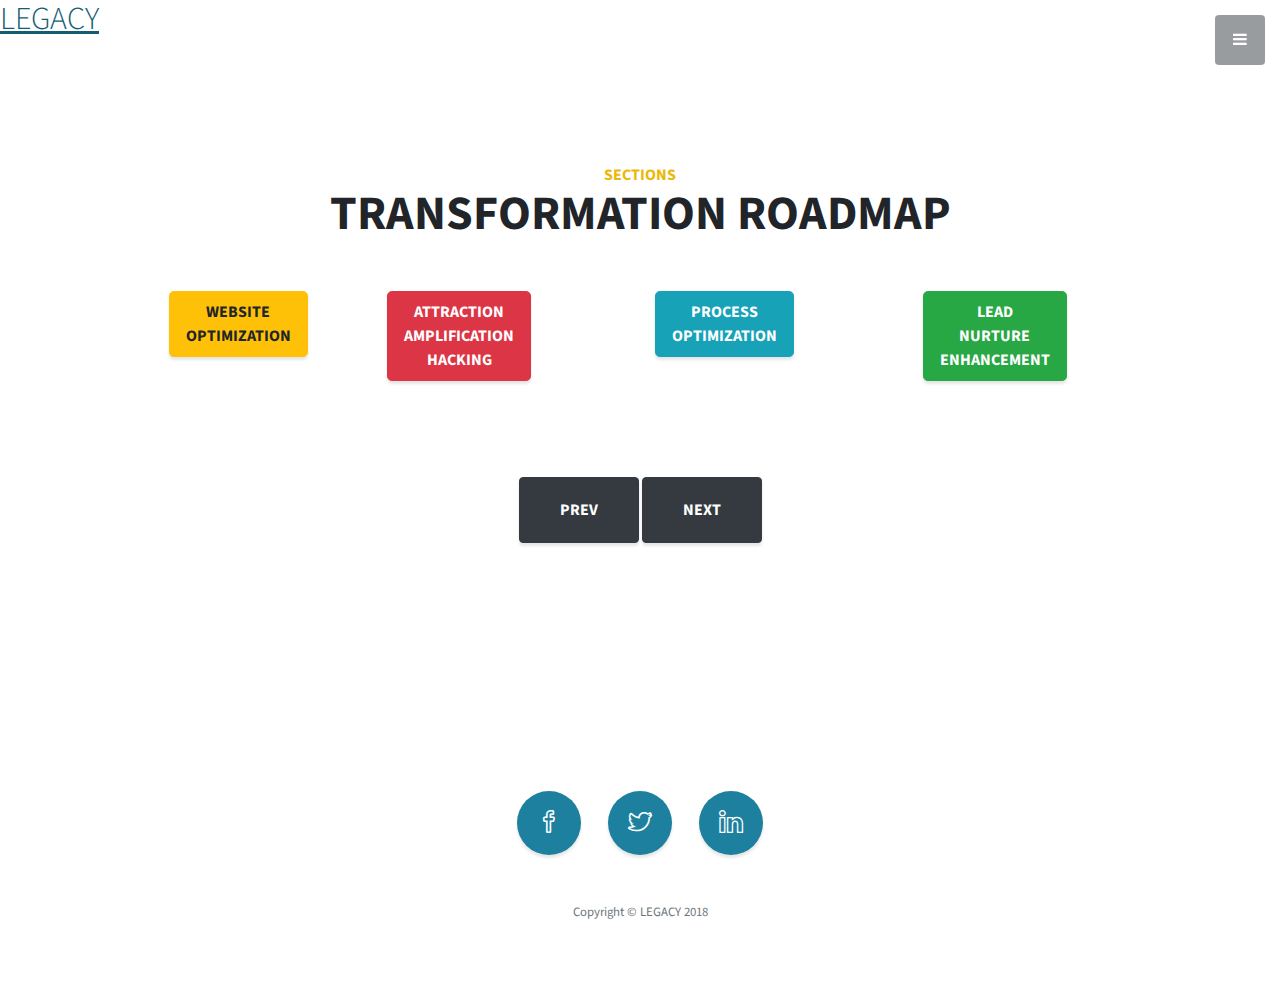
<file: roadmap.html>
<!DOCTYPE html>
<html lang="en">

<head>

    <meta charset="utf-8">
    <meta name="viewport" content="width=device-width, initial-scale=1, shrink-to-fit=no">
    <meta name="description" content="">
    <meta name="author" content="">

    <title>LEGACY</title>

    <!-- Bootstrap Core CSS -->
    <link href="vendor/bootstrap/css/bootstrap.min.css" rel="stylesheet">

    <!-- Custom Fonts -->
    <link href="vendor/font-awesome/css/font-awesome.min.css" rel="stylesheet" type="text/css">
    <link href="https://fonts.googleapis.com/css?family=Source+Sans+Pro:300,400,700,300italic,400italic,700italic" rel="stylesheet"
        type="text/css">
    <link href="vendor/simple-line-icons/css/simple-line-icons.css" rel="stylesheet">

    <!-- Custom CSS -->
    <link href="css/stylish-portfolio.css" rel="stylesheet">

</head>

<body id="page-top">
    <!-- Navigation -->
    <a class="menu-toggle-left" href="index.html">
        <h2 class="lead" style="font-size: 2rem; cursor:pointer">LEGACY</h2>
    </a>

    <a class="menu-toggle rounded" href="#">
        <i class="fa fa-bars"></i>
    </a>

    <nav id="sidebar-wrapper">
        <ul class="sidebar-nav">
            <li class="sidebar-brand">
                <a class="js-scroll-trigger" href="index.html">LEGACY</a>
            </li>
            <li class="sidebar-nav-item">
                <a class="js-scroll-trigger" href="index.html">Home</a>
            </li>
            <li class="sidebar-nav-item">
                <a class="js-scroll-trigger" href="context.html">Context</a>
            </li>
            <li class="sidebar-nav-item">
                <a class="js-scroll-trigger" href="strategies.html">Key digital strategies</a>
            </li>
            <li class="sidebar-nav-item">
                <a class="js-scroll-trigger" href="transformation.html">Digital Tranformation</a>
            </li>
            <li class="sidebar-nav-item">
                <a class="js-scroll-trigger" href="project-hr.html">Proposed Project HR</a>
            </li>
            <li class="sidebar-nav-item">
                <a class="js-scroll-trigger" href="roadmap.html">Transformation Roadmap</a>
            </li>
            <li class="sidebar-nav-item">
                <a class="js-scroll-trigger" href="timeline.html">Timeline</a>
            </li>
        </ul>
    </nav>

    <section class="content-section" id="roadmap">
        <div class="container-fluid">
            <div class="content-section-heading text-center">
                <h3 class="text-secondary mb-0">sections</h3>
                <h2 class="mb-5">TRANSFORMATION ROADMAP</h2>
            </div>
            <div class="row no-gutters">
                <div class="col-10 mx-auto">

                    <div class="row mb-5 text-white">
                        <div class="col-md-3 text-center">
                            <button data-toggle="collapse" data-target="#web-op" class="btn btn-warning btn-lg" style="font-size: 1rem">
                                WEBSITE
                                <br/> OPTIMIZATION
                            </button>
                        </div>
                        <div class="col-md-3">
                            <button data-toggle="collapse" data-target="#attract" class="btn btn-danger btn-lg" style="font-size: 1rem">
                                ATTRACTION
                                <br/> AMPLIFICATION
                                <br /> HACKING
                            </button>
                        </div>
                        <div class="col-md-3">
                            <button data-toggle="collapse" data-target="#process" class="btn btn-info btn-lg" style="font-size: 1rem">
                                PROCESS
                                <br />OPTIMIZATION
                            </button>
                        </div>
                        <div class="col-md-3">
                            <button data-toggle="collapse" data-target="#lead" class="btn btn-success btn-lg text-white" style="font-size: 1rem">
                                LEAD
                                <br />NURTURE
                                <br/>ENHANCEMENT
                            </button>
                        </div>

                    </div>

                    <div class="row">
                        <!-- website optimization -->
                        <div id="web-op" class="col-md-12 collapse text-center">
                            <div class="row">
                                <div class="col-md-3 my-2">
                                    <div class="p-2 bg-warning text-white" style="font-size: 1.2rem">
                                        <p>WEB ANALYSIS</p>
                                    </div>
                                </div>
                                <div class="col-md-3 my-2">
                                    <div class="p-2 bg-warning text-white" style="font-size: 1.2rem">
                                        <p>WIRE FRAMING AND MOCKUP</p>
                                    </div>
                                </div>
                                <div class="col-md-3 my-2">
                                    <div class="p-2 bg-warning text-white" style="font-size: 1.2rem">
                                        <p>WEB REDESIGN</p>
                                    </div>
                                </div>
                                <div class="col-md-3 my-2">
                                    <div class="p-2 bg-warning text-white" style="font-size: 1.2rem">
                                        <p>CONTENT COLLECTION</p>
                                    </div>
                                </div>
                                <div class="col-md-3 my-2">
                                    <div class="p-2 bg-warning text-white" style="font-size: 1.2rem">
                                        <p>OP & COP INTEGRATION</p>
                                    </div>
                                </div>
                                <div class="col-md-3 my-2">
                                    <div class="p-2 bg-warning text-white" style="font-size: 1.2rem">
                                        <p>LANDING PAGES</p>
                                    </div>
                                </div>
                                <div class="col-md-3 my-2">
                                    <div class="p-2 bg-warning text-white" style="font-size: 1.2rem">
                                        <p>OP & COP INTEGRATION</p>
                                    </div>
                                </div>
                                <div class="col-md-3 my-2">
                                    <div class="p-2 bg-warning text-white" style="font-size: 1.2rem">
                                        <p>LANDING PAGES</p>
                                    </div>
                                </div>
                                <div class="col-md-3 my-2">
                                    <div class="p-2 bg-warning text-white" style="font-size: 1.2rem">
                                        <p>WEB TRACKING AND PLUGINS INTEGRATION</p>
                                    </div>
                                </div>
                                <div class="col-md-3 my-2">
                                    <div class="p-2 bg-warning text-white" style="font-size: 1.2rem">
                                        <p>LC WEBPAGES DEVELOPMENT</p>
                                    </div>
                                </div>
                                <div class="col-md-3 my-2">
                                    <div class="p-2 bg-warning text-white" style="font-size: 1.2rem">
                                        <p>MULTILINGUAL INTG.</p>
                                    </div>
                                </div>
                                <div class="col-md-3 my-2">
                                    <div class="p-2 bg-warning text-white" style="font-size: 1.2rem">
                                        <p>PWA DEVELOPMENT</p>
                                    </div>
                                </div>
                                <div class="col-md-3 my-2">
                                    <div class="p-2 bg-warning text-white" style="font-size: 1.2rem">
                                        <p>AMP PLUGIN INTEGRATION</p>
                                    </div>
                                </div>
                                <div class="col-md-3 my-2">
                                    <div class="p-2 bg-warning text-white" style="font-size: 1.2rem">
                                        <p>CONTINUOUS UPDATE AND TESTING</p>
                                    </div>
                                </div>
                                <div class="col-md-3 my-2">
                                    <div class="p-2 bg-warning text-white" style="font-size: 1.2rem">
                                        <p>NETWORK EDUCATION AND SYSTEM LAUNCH</p>
                                    </div>
                                </div>
                                <div class="col-md-3 my-2">
                                    <div class="p-2 bg-warning text-white" style="font-size: 1.2rem">
                                        <p>NATIONAL RECRUITMENT PROCESS INTEGRATION</p>
                                    </div>
                                </div>
                            </div>

                        </div>

                        <!-- Attraction amplification and hacking -->
                        <div id="attract" class="col-md-12 collapse text-center">
                            <div class="row">
                                <div class="col-md-3 my-2">
                                    <div class="p-2 bg-danger text-white" style="font-size: 1.2rem">
                                        <p>SOCIAL MEDIA DATA ANALYSIS</p>
                                    </div>
                                </div>
                                <div class="col-md-3 my-2">
                                    <div class="p-2 bg-danger text-white" style="font-size: 1.2rem">
                                        <p>GAME PROTOTYPE</p>
                                    </div>
                                </div>
                                <div class="col-md-3 my-2">
                                    <div class="p-2 bg-danger text-white" style="font-size: 1.2rem">
                                        <p>GAME DEVELOPMENT</p>
                                    </div>
                                </div>
                                <div class="col-md-3 my-2">
                                    <div class="p-2 bg-danger text-white" style="font-size: 1.2rem">
                                        <p>PROCESS FLOW FOR CONTENT CONTRIBUTION BY LCs</p>
                                    </div>
                                </div>
                                <div class="col-md-3 my-2">
                                    <div class="p-2 bg-danger text-white" style="font-size: 1.2rem">
                                        <p>GAME INTEGRATION WITH EXPA AND OP</p>
                                    </div>
                                </div>
                                <div class="col-md-3 my-2">
                                    <div class="p-2 bg-danger text-white" style="font-size: 1.2rem">
                                        <p>STORY TELLING SUBMISSION PORTAL</p>
                                    </div>
                                </div>
                                <div class="col-md-3 my-2">
                                    <div class="p-2 bg-danger text-white" style="font-size: 1.2rem">
                                        <p>LINK STORYTELLING FEATURE OF AIESEC XP app to curate stories to our database too.
                                        </p>
                                    </div>
                                </div>
                                <div class="col-md-3 my-2">
                                    <div class="p-2 bg-danger text-white" style="font-size: 1.2rem">
                                        <p>MARKETING FOLDER CONTAINING BRANDED MATERIALS
                                        </p>
                                    </div>
                                </div>
                                <div class="col-md-3 my-2">
                                    <div class="p-2 bg-danger text-white" style="font-size: 1.2rem">
                                        <p>WECHAT SOCIAL LAUNCH</p>
                                    </div>
                                </div>
                                <div class="col-md-3 my-2">
                                    <div class="p-2 bg-danger text-white" style="font-size: 1.2rem">
                                        <p>CANVA IMPLEMENTATION</p>
                                    </div>
                                </div>


                            </div>

                        </div>

                        <!-- Process optimization -->
                        <div id="process" class="col-md-12 collapse text-center">
                            <div class="row">
                                <div class="col-md-3 my-2">
                                    <div class="p-2 bg-info text-white" style="font-size: 1.2rem">
                                        <p>OGV AND OGT BRANDING</p>
                                    </div>
                                </div>
                                <div class="col-md-3 my-2">
                                    <div class="p-2 bg-info text-white" style="font-size: 1.2rem">
                                        <p>OPPORTUNITY MARKETING</p>
                                    </div>
                                </div>
                                <div class="col-md-3 my-2">
                                    <div class="p-2 bg-info text-white" style="font-size: 1.2rem">
                                        <p>CRM APP DEVELOPMENT</p>
                                    </div>
                                </div>
                                <div class="col-md-3 my-2">
                                    <div class="p-2 bg-info text-white" style="font-size: 1.2rem">
                                        <p>CRM APP IMPLEMENTATION</p>
                                    </div>
                                </div>
                                <div class="col-md-3 my-2">
                                    <div class="p-2 bg-info text-white" style="font-size: 1.2rem">
                                        <p>ONLINE OPS</p>
                                    </div>
                                </div>
                                <div class="col-md-3 my-2">
                                    <div class="p-2 bg-info text-white" style="font-size: 1.2rem">
                                        <p>ONLINE RESUME REVIEW SYSTEM</p>
                                    </div>
                                </div>
                                <div class="col-md-3 my-2">
                                    <div class="p-2 bg-info text-white" style="font-size: 1.2rem">
                                        <p>@CULTURE FIT QUIZ</p>
                                    </div>
                                </div>
                                <div class="col-md-3 my-2">
                                    <div class="p-2 bg-info text-white" style="font-size: 1.2rem">
                                        <p>INTEREST MATCHING SURVEY QUIZ
                                        </p>
                                    </div>
                                </div>
                                <div class="col-md-3 my-2">
                                    <div class="p-2 bg-info text-white" style="font-size: 1.2rem">
                                        <p>ONLINE HELPDESK</p>
                                    </div>
                                </div>
                                <div class="col-md-3 my-2">
                                    <div class="p-2 bg-info text-white" style="font-size: 1.2rem">
                                        <p>EXPA FUNNEL ANALYSIS</p>
                                    </div>
                                </div>

                                <div class="col-md-3 my-2">
                                    <div class="p-2 bg-info text-white" style="font-size: 1.2rem">
                                        <p>DIGITAL CONTENTS. ( HOW TO USE OP AND SELF MATCH) EP STORIES ON VIDEOS</p>
                                    </div>
                                </div>
                                <div class="col-md-3 my-2">
                                    <div class="p-2 bg-info text-white" style="font-size: 1.2rem">
                                        <p>INTEGRATE PAYMENT SYSTEM</p>
                                    </div>
                                </div>
                                <div class="col-md-3 my-2">
                                    <div class="p-2 bg-info text-white" style="font-size: 1.2rem">
                                        <p>DIGITAL ADVERTISING</p>
                                    </div>
                                </div>
                            </div>

                        </div>

                        <!-- Lead nurturing -->
                        <div id="lead" class="col-md-12 collapse text-center">
                            <div class="row">
                                <div class="col-md-3 my-2">
                                    <div class="p-2 bg-success text-white" style="font-size: 1.2rem">
                                        <p>EXPA HTML AUTOMATED ENAIL INTEGRATION</p>
                                    </div>
                                </div>
                                <div class="col-md-3 my-2">
                                    <div class="p-2 bg-success text-white" style="font-size: 1.2rem">
                                        <p>GET RESPONSE ONBOARD </p>
                                    </div>
                                </div>
                                <div class="col-md-3 my-2">
                                    <div class="p-2 bg-success text-white" style="font-size: 1.2rem">
                                        <p>CUSTOMER PERSONA</p>
                                    </div>
                                </div>
                                <div class="col-md-3 my-2">
                                    <div class="p-2 bg-success text-white" style="font-size: 1.2rem">
                                        <p>CUSTOMER JOURNEY</p>
                                    </div>
                                </div>
                                <div class="col-md-3 my-2">
                                    <div class="p-2 bg-success text-white" style="font-size: 1.2rem">
                                        <p>AUTOMATED WORKFLOWS</p>
                                    </div>
                                </div>
                                <div class="col-md-3 my-2">
                                    <div class="p-2 bg-success text-white" style="font-size: 1.2rem">
                                        <p>CAMPAIGN CREATION</p>
                                    </div>
                                </div>
                                <div class="col-md-3 my-2">
                                    <div class="p-2 bg-success text-white" style="font-size: 1.2rem">
                                        <p>SOCIAL INTEGRATION</p>
                                    </div>
                                </div>
                                <div class="col-md-3 my-2">
                                    <div class="p-2 bg-success text-white" style="font-size: 1.2rem">
                                        <p>ONBOARD LCS
                                        </p>
                                    </div>
                                </div>
                                <div class="col-md-3 my-2">
                                    <div class="p-2 bg-success text-white" style="font-size: 1.2rem">
                                        <p>CHATBOT DESIGN</p>
                                    </div>
                                </div>
                                <div class="col-md-3 my-2">
                                    <div class="p-2 bg-success text-white" style="font-size: 1.2rem">
                                        <p>CONVERSION TRIGGERS</p>
                                    </div>
                                </div>

                                <div class="col-md-3 my-2">
                                    <div class="p-2 bg-success text-white" style="font-size: 1.2rem">
                                        <p>ONBOARD LCs (MACCOM)</p>
                                    </div>
                                </div>
                                <div class="col-md-3 my-2">
                                    <div class="p-2 bg-success text-white" style="font-size: 1.2rem">
                                        <p>ONBOARD LCs (OGX)</p>
                                    </div>
                                </div>
                                <div class="col-md-3 my-2">
                                    <div class="p-2 bg-success text-white" style="font-size: 1.2rem">
                                        <p>BLOG PUBLISHING</p>
                                    </div>
                                </div>

                                <div class="col-md-3 my-2">
                                    <div class="p-2 bg-success text-white" style="font-size: 1.2rem">
                                        <p>ANALYTICS REPORTING
                                    </div>
                                </div>
                                <div class="col-md-3 my-2">
                                    <div class="p-2 bg-success text-white" style="font-size: 1.2rem">
                                        <p>KEYWORD PLAN & ASO</p>
                                    </div>
                                </div>
                                <div class="col-md-3 my-2">
                                    <div class="p-2 bg-success text-white" style="font-size: 1.2rem">
                                        <p>CONTENT PLAN</p>
                                    </div>
                                </div>
                            </div>

                        </div>
                    </div>
                    <div class="mt-5 text-center">
                        <a class="btn btn-dark btn-xl js-scroll-trigger mb-5" href="strategies.html">PREV</a>
                        <a class="btn btn-dark btn-xl js-scroll-trigger mb-5" href="timeline.html">NEXT</a>
                    </div>
                </div>


            </div>

        </div>
        </div>
    </section>

    <!-- Footer -->
    <footer class="footer text-center">
        <div class="container">
            <ul class="list-inline mb-5">
                <li class="list-inline-item">
                    <a class="social-link rounded-circle text-white mr-3" target="_blank" href="https://www.facebook.com/pascal.anene">
                        <i class="icon-social-facebook"></i>
                    </a>
                </li>
                <li class="list-inline-item">
                    <a class="social-link rounded-circle text-white mr-3" target="_blank" href="https://twitter.com/Tyoniblaxe">
                        <i class="icon-social-twitter"></i>
                    </a>
                </li>
                <li class="list-inline-item">
                    <a class="social-link rounded-circle text-white" target="_blank" href="https://www.linkedin.com/in/pascalanene/">
                        <i class="icon-social-linkedin"></i>
                    </a>
                </li>
            </ul>
            <p class="text-muted small mb-0">Copyright &copy; LEGACY 2018</p>
        </div>
    </footer>

    <!-- Scroll to Top Button-->
    <a class="scroll-to-top rounded js-scroll-trigger" href="#page-top">
        <i class="fa fa-angle-up"></i>
    </a>

    <!-- Bootstrap core JavaScript -->
    <script src="vendor/jquery/jquery.min.js"></script>
    <script src="vendor/bootstrap/js/bootstrap.bundle.min.js"></script>

    <!-- Plugin JavaScript -->
    <script src="vendor/jquery-easing/jquery.easing.min.js"></script>

    <!-- Custom scripts for this template -->
    <script src="js/stylish-portfolio.min.js"></script>

</body>

</html>
</file>
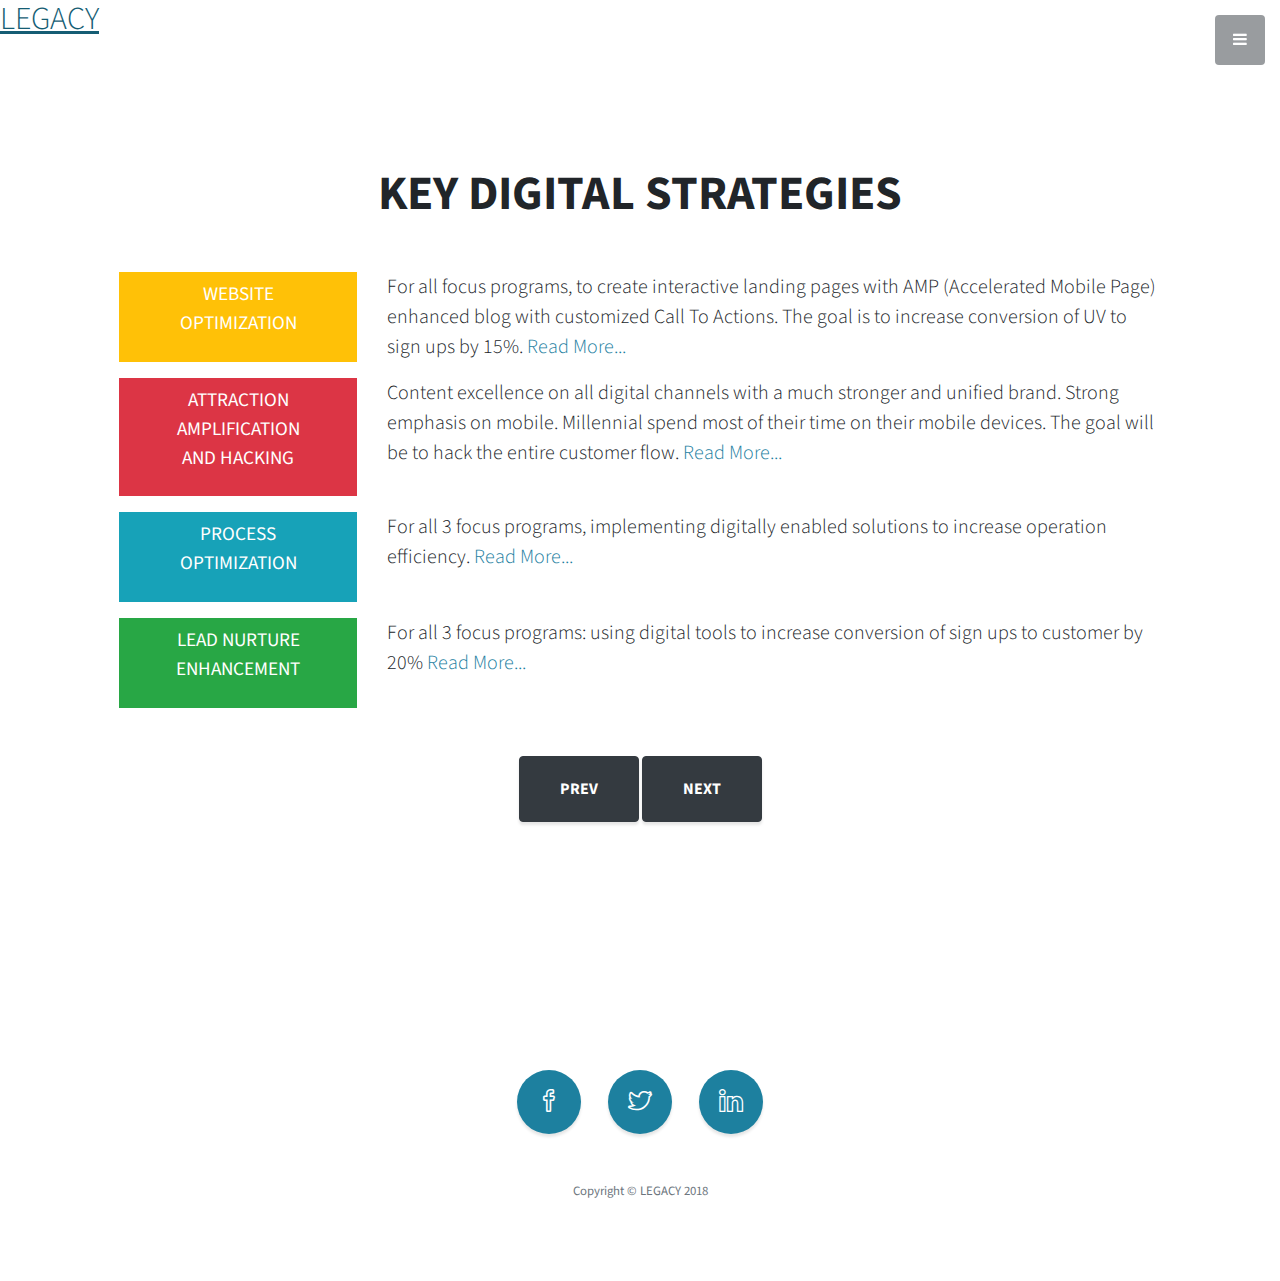
<file: strategies.html>
<!DOCTYPE html>
<html lang="en">

<head>

    <meta charset="utf-8">
    <meta name="viewport" content="width=device-width, initial-scale=1, shrink-to-fit=no">
    <meta name="description" content="">
    <meta name="author" content="">

    <title>LEGACY</title>

    <!-- Bootstrap Core CSS -->
    <link href="vendor/bootstrap/css/bootstrap.min.css" rel="stylesheet">

    <!-- Custom Fonts -->
    <link href="vendor/font-awesome/css/font-awesome.min.css" rel="stylesheet" type="text/css">
    <link href="https://fonts.googleapis.com/css?family=Source+Sans+Pro:300,400,700,300italic,400italic,700italic" rel="stylesheet"
        type="text/css">
    <link href="vendor/simple-line-icons/css/simple-line-icons.css" rel="stylesheet">

    <!-- Custom CSS -->
    <link href="css/stylish-portfolio.css" rel="stylesheet">

</head>

<body id="page-top">
    <!-- Navigation -->
    <a class="menu-toggle-left" href="index.html">
        <h2 class="lead" style="font-size: 2rem; cursor:pointer">LEGACY</h2>
    </a>

    <a class="menu-toggle rounded" href="#">
        <i class="fa fa-bars"></i>
    </a>

    <nav id="sidebar-wrapper">
        <ul class="sidebar-nav">
            <li class="sidebar-brand">
                <a class="js-scroll-trigger" href="index.html">LEGACY</a>
            </li>
            <li class="sidebar-nav-item">
                <a class="js-scroll-trigger" href="index.html">Home</a>
            </li>
            <li class="sidebar-nav-item">
                <a class="js-scroll-trigger" href="context.html">Context</a>
            </li>
            <li class="sidebar-nav-item">
                <a class="js-scroll-trigger" href="strategies.html">Key digital strategies</a>
            </li>
            <li class="sidebar-nav-item">
                <a class="js-scroll-trigger" href="transformation.html">Digital Tranformation</a>
            </li>
            <li class="sidebar-nav-item">
                <a class="js-scroll-trigger" href="project-hr.html">Proposed Project HR</a>
            </li>
            <li class="sidebar-nav-item">
                <a class="js-scroll-trigger" href="roadmap.html">Transformation Roadmap</a>
            </li>
            <li class="sidebar-nav-item">
                <a class="js-scroll-trigger" href="timeline.html">Timeline</a>
            </li>
        </ul>
    </nav>

    <!-- Key digital strategies -->
    <section class="content-section" id="digital-strat">
        <div class="container-fluid">
            <div class="content-section-heading text-center">
                <h2 class="mb-5">KEY DIGITAL STRATEGIES</h2>
            </div>
            <div class="row no-gutters">
                <div class="col-10 mx-auto">
                    <div class="row mb-3">
                        <div class="col-md-3 text-center ">
                            <div class="px-5 py-2 bg-warning text-white" style="font-size: 1.2rem">
                                <p>WEBSITE OPTIMIZATION</p>
                            </div>
                        </div>
                        <div class="col-md-9">
                            <p class="lead mb-0">
                                For all focus programs, to create interactive landing pages with AMP (Accelerated Mobile Page) enhanced blog with customized
                                Call To Actions. The goal is to increase conversion of UV to sign ups by 15%.
                                <a href="web-opt.html">Read More...</a>
                            </p>
                        </div>
                    </div>

                    <div class="row mb-3">
                        <div class="col-md-3 text-center">
                            <div class="px-5 py-2 bg-danger text-white" style="font-size: 1.2rem">
                                <p>ATTRACTION AMPLIFICATION AND HACKING</p>
                            </div>
                        </div>
                        <div class="col-md-9">
                            <p class="lead">
                                Content excellence on all digital channels with a much stronger and unified brand. Strong emphasis on mobile. Millennial
                                spend most of their time on their mobile devices. The goal will be to hack the entire customer
                                flow.
                                <a href="attraction.html">Read More...</a>
                            </p>
                        </div>
                    </div>

                    <div class="row mb-3">
                        <div class="col-md-3 text-center">
                            <div class="px-5 py-2 bg-info text-white" style="font-size: 1.2rem">
                                <p>PROCESS OPTIMIZATION</p>
                            </div>
                        </div>
                        <div class="col-md-9">
                            <p class="lead">
                                For all 3 focus programs, implementing digitally enabled solutions to increase operation efficiency.
                                <a href="process-opt.html">Read More...</a>
                            </p>
                        </div>
                    </div>

                    <div class="row mb-3">
                        <div class="col-md-3 text-center">
                            <div class="px-5 py-2 bg-success text-white" style="font-size: 1.2rem">
                                <p>LEAD NURTURE ENHANCEMENT</p>
                            </div>
                        </div>
                        <div class="col-md-9">
                            <p class="lead">
                                For all 3 focus programs: using digital tools to increase conversion of sign ups to customer by 20%
                                <a href="lead-nurture.html">Read More...</a>
                            </p>
                        </div>
                    </div>


                    <div class="mt-5 text-center">
                        <a class="btn btn-dark btn-xl js-scroll-trigger mb-5" href="transformation.html">PREV</a>
                        <a class="btn btn-dark btn-xl js-scroll-trigger mb-5" href="project-hr.html">NEXT</a>
                    </div>

                </div>

            </div>
        </div>
    </section>

    <!-- Footer -->
    <footer class="footer text-center">
        <div class="container">
            <ul class="list-inline mb-5">
                <li class="list-inline-item">
                    <a class="social-link rounded-circle text-white mr-3" target="_blank" href="https://www.facebook.com/pascal.anene">
                        <i class="icon-social-facebook"></i>
                    </a>
                </li>
                <li class="list-inline-item">
                    <a class="social-link rounded-circle text-white mr-3" target="_blank" href="https://twitter.com/Tyoniblaxe">
                        <i class="icon-social-twitter"></i>
                    </a>
                </li>
                <li class="list-inline-item">
                    <a class="social-link rounded-circle text-white" target="_blank" href="https://www.linkedin.com/in/pascalanene/">
                        <i class="icon-social-linkedin"></i>
                    </a>
                </li>
            </ul>
            <p class="text-muted small mb-0">Copyright &copy; LEGACY 2018</p>
        </div>
    </footer>

    <!-- Scroll to Top Button-->
    <a class="scroll-to-top rounded js-scroll-trigger" href="#page-top">
        <i class="fa fa-angle-up"></i>
    </a>

    <!-- Bootstrap core JavaScript -->
    <script src="vendor/jquery/jquery.min.js"></script>
    <script src="vendor/bootstrap/js/bootstrap.bundle.min.js"></script>

    <!-- Plugin JavaScript -->
    <script src="vendor/jquery-easing/jquery.easing.min.js"></script>

    <!-- Custom scripts for this template -->
    <script src="js/stylish-portfolio.min.js"></script>

</body>

</html>
</file>
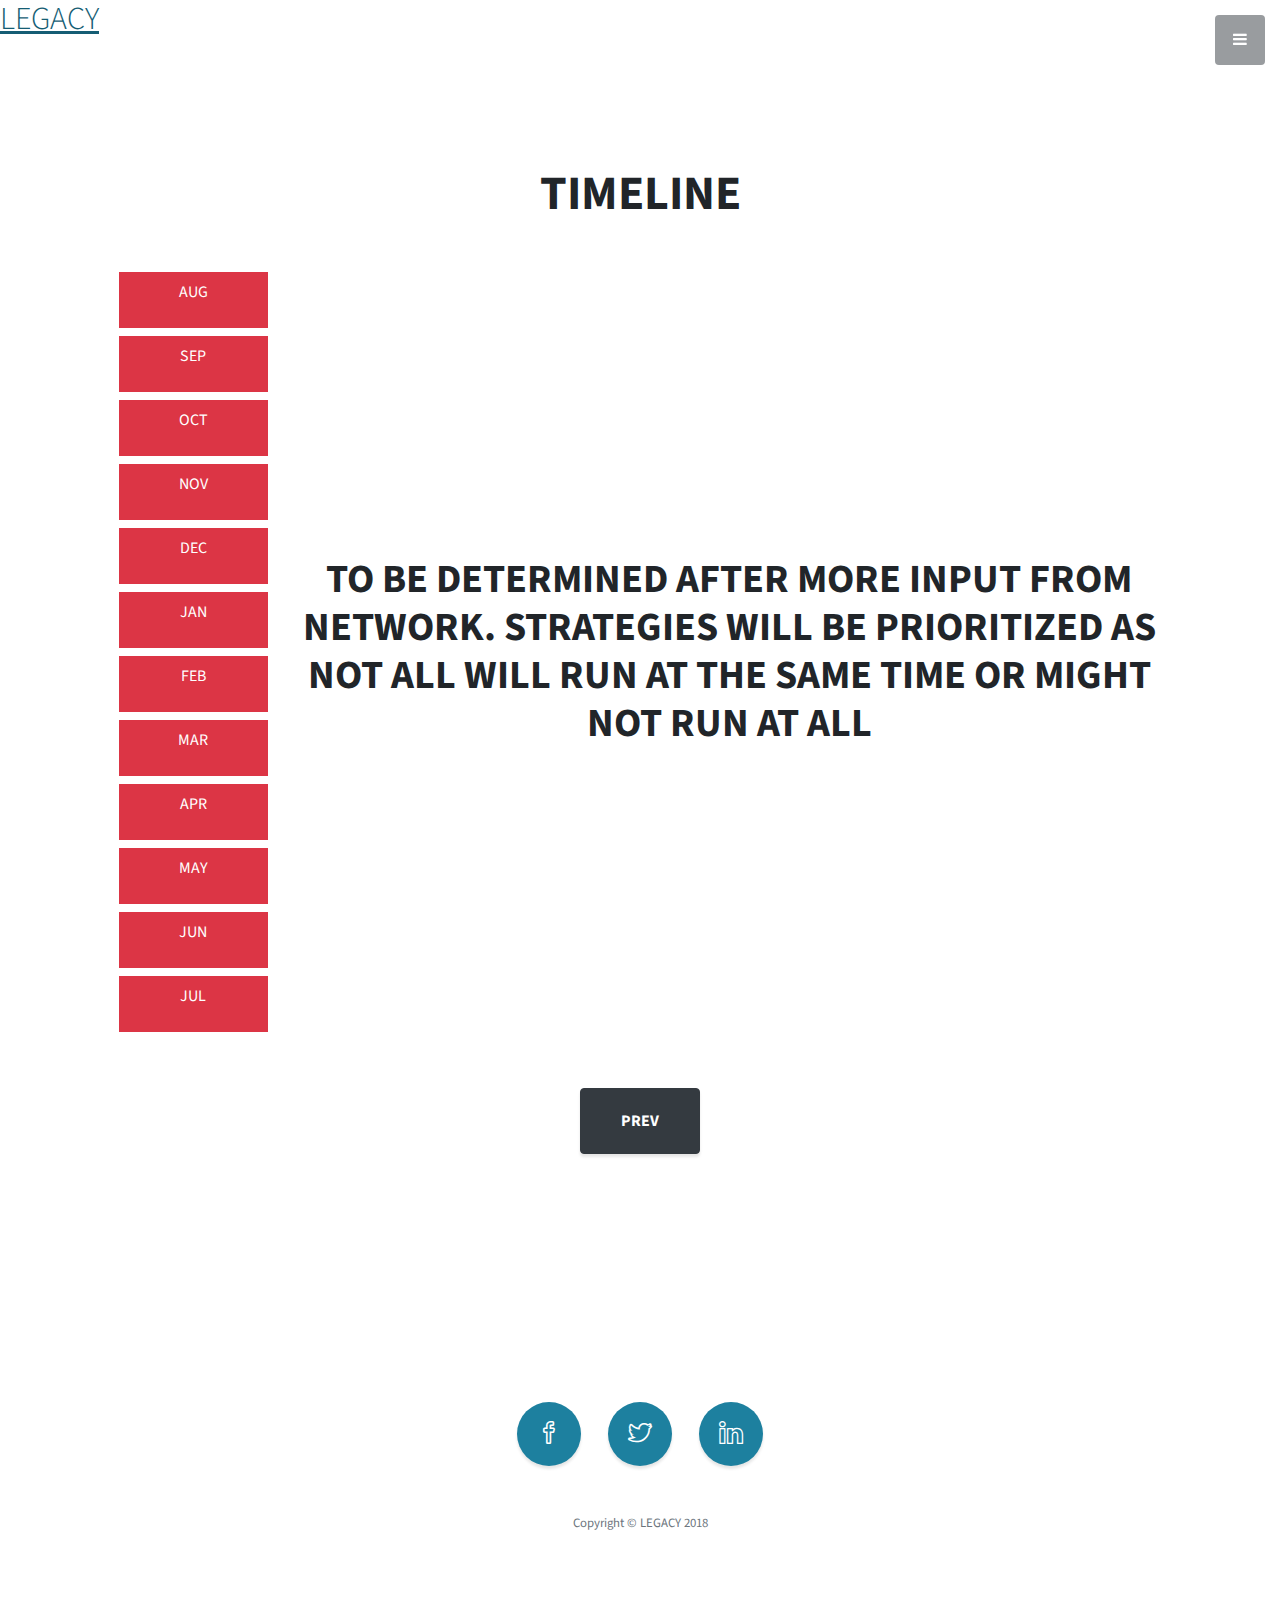
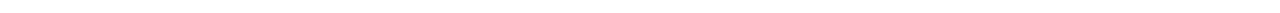
<file: timeline.html>
<!DOCTYPE html>
<html lang="en">

<head>

    <meta charset="utf-8">
    <meta name="viewport" content="width=device-width, initial-scale=1, shrink-to-fit=no">
    <meta name="description" content="">
    <meta name="author" content="">

    <title>LEGACY</title>

    <!-- Bootstrap Core CSS -->
    <link href="vendor/bootstrap/css/bootstrap.min.css" rel="stylesheet">

    <!-- Custom Fonts -->
    <link href="vendor/font-awesome/css/font-awesome.min.css" rel="stylesheet" type="text/css">
    <link href="https://fonts.googleapis.com/css?family=Source+Sans+Pro:300,400,700,300italic,400italic,700italic" rel="stylesheet"
        type="text/css">
    <link href="vendor/simple-line-icons/css/simple-line-icons.css" rel="stylesheet">

    <!-- Custom CSS -->
    <link href="css/stylish-portfolio.css" rel="stylesheet">

</head>

<body id="page-top">
    <!-- Navigation -->
    <a class="menu-toggle-left" href="index.html">
        <h2 class="lead" style="font-size: 2rem; cursor:pointer">LEGACY</h2>
    </a>

    <a class="menu-toggle rounded" href="#">
        <i class="fa fa-bars"></i>
    </a>

    <nav id="sidebar-wrapper">
        <ul class="sidebar-nav">
            <li class="sidebar-brand">
                <a class="js-scroll-trigger" href="index.html">LEGACY</a>
            </li>
            <li class="sidebar-nav-item">
                <a class="js-scroll-trigger" href="index.html">Home</a>
            </li>
            <li class="sidebar-nav-item">
                <a class="js-scroll-trigger" href="context.html">Context</a>
            </li>
            <li class="sidebar-nav-item">
                <a class="js-scroll-trigger" href="strategies.html">Key digital strategies</a>
            </li>
            <li class="sidebar-nav-item">
                <a class="js-scroll-trigger" href="transformation.html">Digital Tranformation</a>
            </li>
            <li class="sidebar-nav-item">
                <a class="js-scroll-trigger" href="project-hr.html">Proposed Project HR</a>
            </li>
            <li class="sidebar-nav-item">
                <a class="js-scroll-trigger" href="roadmap.html">Transformation Roadmap</a>
            </li>
            <li class="sidebar-nav-item">
                <a class="js-scroll-trigger" href="timeline.html">Timeline</a>
            </li>
        </ul>
    </nav>

    <section class="content-section" id="timeline">
        <div class="container-fluid">
            <div class="content-section-heading text-center">
                <h2 class="mb-5">TIMELINE</h2>
            </div>
            <div class="row no-gutters">
                <div class="col-10 mx-auto">
                    <div class="row">
                        <div class="col-md-2 col-sm-4 text-center">
                            <div class="p-2 bg-danger text-white mb-2" style="font-size: 1rem">
                                <p>AUG</p>
                            </div>
                            <div class="p-2 bg-danger text-white mb-2" style="font-size: 1rem">
                                <p>SEP</p>
                            </div>
                            <div class="p-2 bg-danger text-white mb-2" style="font-size: 1rem">
                                <p>OCT</p>
                            </div>
                            <div class="p-2 bg-danger text-white mb-2" style="font-size: 1rem">
                                <p>NOV</p>
                            </div>
                            <div class="p-2 bg-danger text-white mb-2" style="font-size: 1rem">
                                <p>DEC</p>
                            </div>
                            <div class="p-2 bg-danger text-white mb-2" style="font-size: 1rem">
                                <p>JAN</p>
                            </div>
                            <div class="p-2 bg-danger text-white mb-2" style="font-size: 1rem">
                                <p>FEB</p>
                            </div>

                            <div class="p-2 bg-danger text-white mb-2" style="font-size: 1rem">
                                <p>MAR</p>
                            </div>
                            <div class="p-2 bg-danger text-white mb-2" style="font-size: 1rem">
                                <p>APR</p>
                            </div>
                            <div class="p-2 bg-danger text-white mb-2" style="font-size: 1rem">
                                <p>MAY</p>
                            </div>
                            <div class="p-2 bg-danger text-white mb-2" style="font-size: 1rem">
                                <p>JUN</p>
                            </div>
                            <div class="p-2 bg-danger text-white mb-2" style="font-size: 1rem">
                                <p>JUL</p>
                            </div>
                        </div>
                        <div class="col-md-10 col-sm-8 my-auto text-center">
                            <h1 class="">TO BE DETERMINED AFTER MORE INPUT FROM NETWORK. STRATEGIES WILL BE PRIORITIZED AS NOT ALL WILL
                                RUN AT THE SAME TIME OR MIGHT NOT RUN AT ALL</h1>
                        </div>
                    </div>

                    <div class="mt-5 text-center">
                        <a class="btn btn-dark btn-xl js-scroll-trigger mb-5" href="roadmap.html">PREV</a>
                    </div>

                </div>
            </div>
    </section>


    <!-- Footer -->
    <footer class="footer text-center">
        <div class="container">
            <ul class="list-inline mb-5">
                <li class="list-inline-item">
                    <a class="social-link rounded-circle text-white mr-3" target="_blank" href="https://www.facebook.com/pascal.anene">
                        <i class="icon-social-facebook"></i>
                    </a>
                </li>
                <li class="list-inline-item">
                    <a class="social-link rounded-circle text-white mr-3" target="_blank" href="https://twitter.com/Tyoniblaxe">
                        <i class="icon-social-twitter"></i>
                    </a>
                </li>
                <li class="list-inline-item">
                    <a class="social-link rounded-circle text-white" target="_blank" href="https://www.linkedin.com/in/pascalanene/">
                        <i class="icon-social-linkedin"></i>
                    </a>
                </li>
            </ul>
            <p class="text-muted small mb-0">Copyright &copy; LEGACY 2018</p>
        </div>
    </footer>

    <!-- Scroll to Top Button-->
    <a class="scroll-to-top rounded js-scroll-trigger" href="#page-top">
        <i class="fa fa-angle-up"></i>
    </a>

    <!-- Bootstrap core JavaScript -->
    <script src="vendor/jquery/jquery.min.js"></script>
    <script src="vendor/bootstrap/js/bootstrap.bundle.min.js"></script>

    <!-- Plugin JavaScript -->
    <script src="vendor/jquery-easing/jquery.easing.min.js"></script>

    <!-- Custom scripts for this template -->
    <script src="js/stylish-portfolio.min.js"></script>

</body>

</html>
</file>
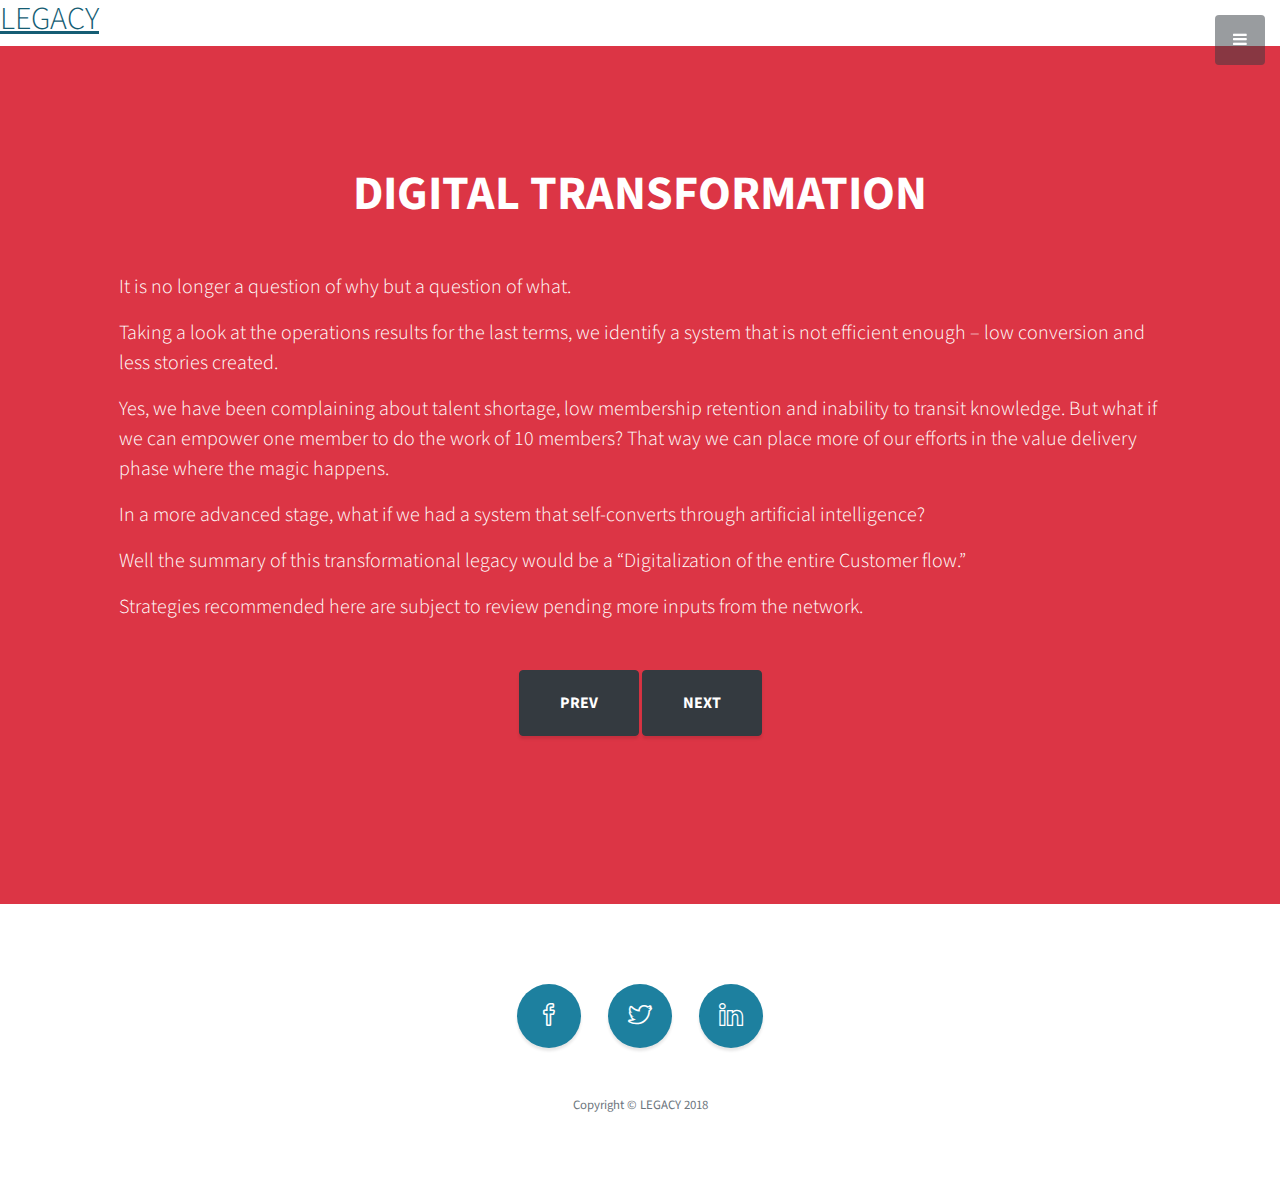
<file: transformation.html>
<!DOCTYPE html>
<html lang="en">

<head>

    <meta charset="utf-8">
    <meta name="viewport" content="width=device-width, initial-scale=1, shrink-to-fit=no">
    <meta name="description" content="">
    <meta name="author" content="">

    <title>LEGACY</title>

    <!-- Bootstrap Core CSS -->
    <link href="vendor/bootstrap/css/bootstrap.min.css" rel="stylesheet">

    <!-- Custom Fonts -->
    <link href="vendor/font-awesome/css/font-awesome.min.css" rel="stylesheet" type="text/css">
    <link href="https://fonts.googleapis.com/css?family=Source+Sans+Pro:300,400,700,300italic,400italic,700italic" rel="stylesheet"
        type="text/css">
    <link href="vendor/simple-line-icons/css/simple-line-icons.css" rel="stylesheet">

    <!-- Custom CSS -->
    <link href="css/stylish-portfolio.css" rel="stylesheet">

</head>

<body id="page-top">
    <!-- Navigation -->
    <a class="menu-toggle-left" href="index.html">
        <h2 class="lead" style="font-size: 2rem; cursor:pointer">LEGACY</h2>
    </a>

    <a class="menu-toggle rounded" href="#">
        <i class="fa fa-bars"></i>
    </a>

    <nav id="sidebar-wrapper">
        <ul class="sidebar-nav">
            <li class="sidebar-brand">
                <a class="js-scroll-trigger" href="index.html">LEGACY</a>
            </li>
            <li class="sidebar-nav-item">
                <a class="js-scroll-trigger" href="index.html">Home</a>
            </li>
            <li class="sidebar-nav-item">
                <a class="js-scroll-trigger" href="context.html">Context</a>
            </li>
            <li class="sidebar-nav-item">
                <a class="js-scroll-trigger" href="strategies.html">Key digital strategies</a>
            </li>
            <li class="sidebar-nav-item">
                <a class="js-scroll-trigger" href="transformation.html">Digital Tranformation</a>
            </li>
            <li class="sidebar-nav-item">
                <a class="js-scroll-trigger" href="project-hr.html">Proposed Project HR</a>
            </li>
            <li class="sidebar-nav-item">
                <a class="js-scroll-trigger" href="roadmap.html">Transformation Roadmap</a>
            </li>
            <li class="sidebar-nav-item">
                <a class="js-scroll-trigger" href="timeline.html">Timeline</a>
            </li>
        </ul>
    </nav>


    <!-- Digital transformation -->
    <section class="content-section bg-danger text-white" id="digital-trans">
        <div class="container-fluid">
            <div class="content-section-heading text-center">
                <h2 class="mb-5">DIGITAL TRANSFORMATION</h2>
            </div>
            <div class="row no-gutters">
                <div class="col-10 mx-auto">
                    <p class="lead">It is no longer a question of why but a question of what.</p>

                    <p class="lead">Taking a look at the operations results for the last terms, we identify a system that is not efficient
                        enough – low conversion and less stories created.
                    </p>

                    <p class="lead">Yes, we have been complaining about talent shortage, low membership retention and inability to transit
                        knowledge. But what if we can empower one member to do the work of 10 members? That way we can place
                        more of our efforts in the value delivery phase where the magic happens.</p>

                    <p class="lead">
                        In a more advanced stage, what if we had a system that self-converts through artificial intelligence?
                    </p>

                    <p class="lead">
                        Well the summary of this transformational legacy would be a “Digitalization of the entire Customer flow.”
                    </p>

                    <p class="lead">
                        Strategies recommended here are subject to review pending more inputs from the network.
                    </p>

                    <div class="mt-5 text-center">
                        <a class="btn btn-dark btn-xl js-scroll-trigger mb-5" href="context.html">PREV</a>
                        <a class="btn btn-dark btn-xl js-scroll-trigger mb-5" href="strategies.html">NEXT</a>
                    </div>

                </div>

            </div>
        </div>
    </section>

    <!-- Footer -->
    <footer class="footer text-center">
        <div class="container">
            <ul class="list-inline mb-5">
                <li class="list-inline-item">
                    <a class="social-link rounded-circle text-white mr-3" target="_blank" href="https://www.facebook.com/pascal.anene">
                        <i class="icon-social-facebook"></i>
                    </a>
                </li>
                <li class="list-inline-item">
                    <a class="social-link rounded-circle text-white mr-3" target="_blank" href="https://twitter.com/Tyoniblaxe">
                        <i class="icon-social-twitter"></i>
                    </a>
                </li>
                <li class="list-inline-item">
                    <a class="social-link rounded-circle text-white" target="_blank" href="https://www.linkedin.com/in/pascalanene/">
                        <i class="icon-social-linkedin"></i>
                    </a>
                </li>
            </ul>
            <p class="text-muted small mb-0">Copyright &copy; LEGACY 2018</p>
        </div>
    </footer>

    <!-- Scroll to Top Button-->
    <a class="scroll-to-top rounded js-scroll-trigger" href="#page-top">
        <i class="fa fa-angle-up"></i>
    </a>

    <!-- Bootstrap core JavaScript -->
    <script src="vendor/jquery/jquery.min.js"></script>
    <script src="vendor/bootstrap/js/bootstrap.bundle.min.js"></script>

    <!-- Plugin JavaScript -->
    <script src="vendor/jquery-easing/jquery.easing.min.js"></script>

    <!-- Custom scripts for this template -->
    <script src="js/stylish-portfolio.min.js"></script>

</body>

</html>
</file>
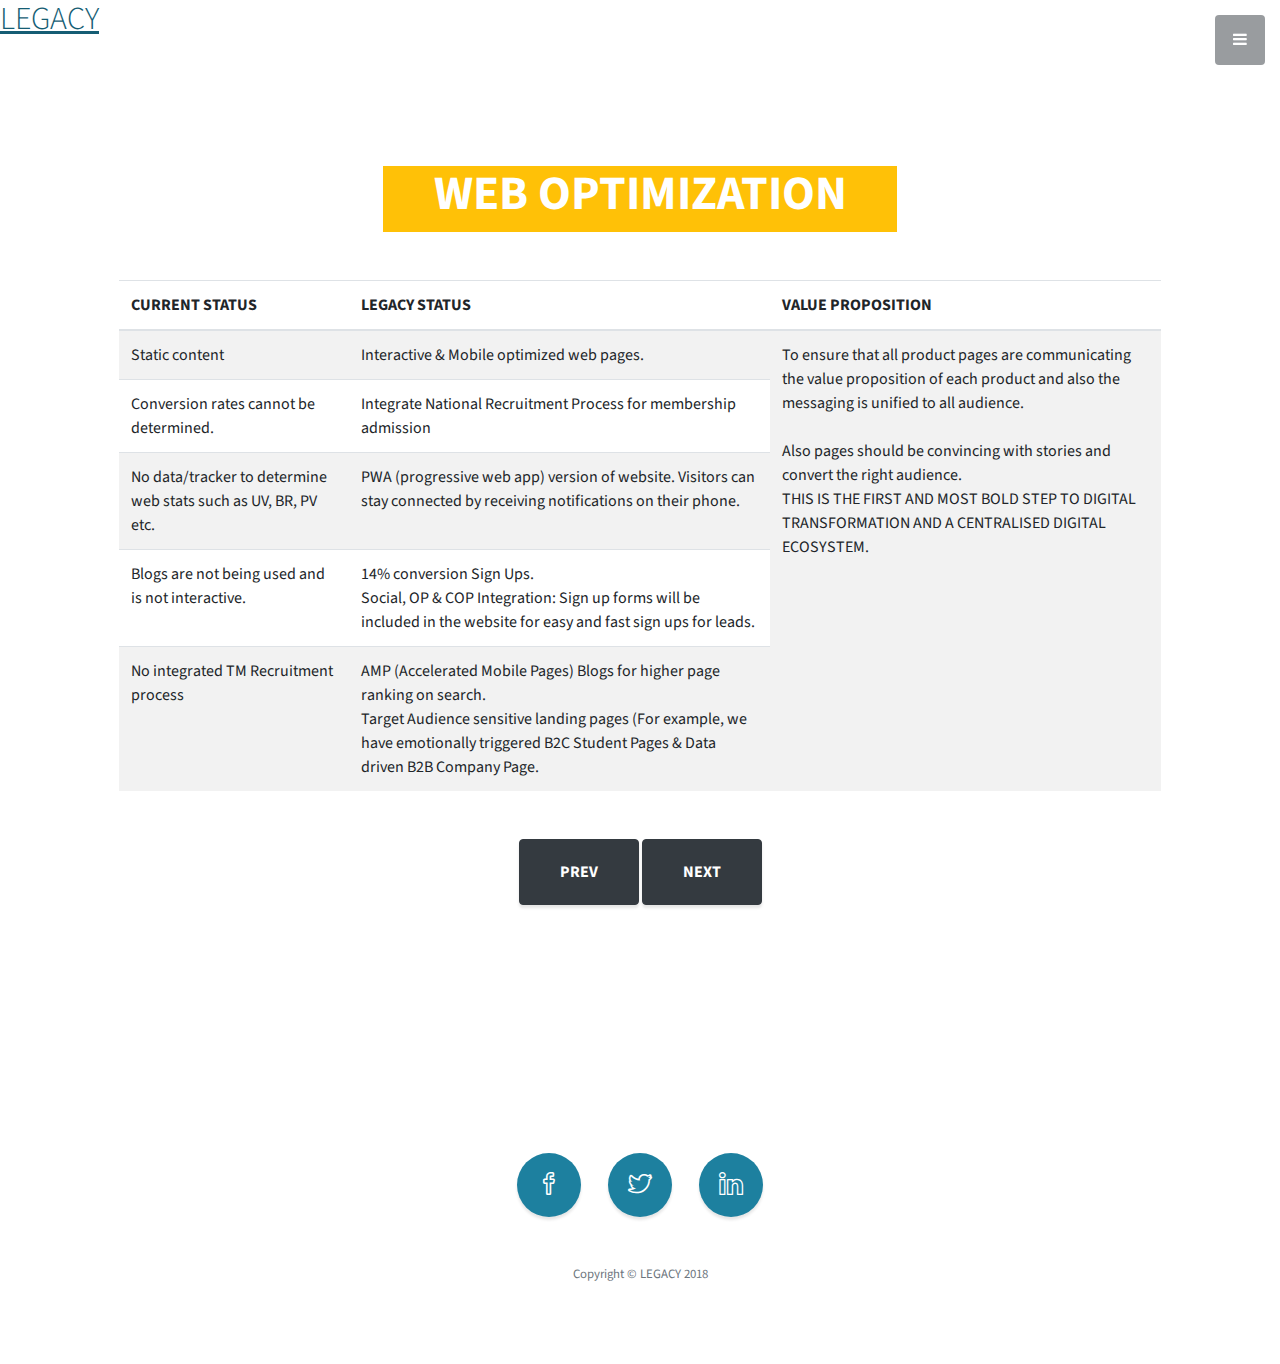
<file: web-opt.html>
<!DOCTYPE html>
<html lang="en">

<head>

    <meta charset="utf-8">
    <meta name="viewport" content="width=device-width, initial-scale=1, shrink-to-fit=no">
    <meta name="description" content="">
    <meta name="author" content="">

    <title>LEGACY</title>

    <!-- Bootstrap Core CSS -->
    <link href="vendor/bootstrap/css/bootstrap.min.css" rel="stylesheet">

    <!-- Custom Fonts -->
    <link href="vendor/font-awesome/css/font-awesome.min.css" rel="stylesheet" type="text/css">
    <link href="https://fonts.googleapis.com/css?family=Source+Sans+Pro:300,400,700,300italic,400italic,700italic" rel="stylesheet"
        type="text/css">
    <link href="vendor/simple-line-icons/css/simple-line-icons.css" rel="stylesheet">

    <!-- Custom CSS -->
    <link href="css/stylish-portfolio.css" rel="stylesheet">

</head>

<body id="page-top">
    <!-- Navigation -->
    <a class="menu-toggle-left" href="index.html">
        <h2 class="lead" style="font-size: 2rem; cursor:pointer">LEGACY</h2>
    </a>

    <a class="menu-toggle rounded" href="#">
        <i class="fa fa-bars"></i>
    </a>

    <nav id="sidebar-wrapper">
        <ul class="sidebar-nav">
            <li class="sidebar-brand">
                <a class="js-scroll-trigger" href="index.html">LEGACY</a>
            </li>
            <li class="sidebar-nav-item">
                <a class="js-scroll-trigger" href="index.html">Home</a>
            </li>
            <li class="sidebar-nav-item">
                <a class="js-scroll-trigger" href="context.html">Context</a>
            </li>
            <li class="sidebar-nav-item">
                <a class="js-scroll-trigger" href="strategies.html">Key digital strategies</a>
            </li>
            <li class="sidebar-nav-item">
                <a class="js-scroll-trigger" href="transformation.html">Digital Tranformation</a>
            </li>
            <li class="sidebar-nav-item">
                <a class="js-scroll-trigger" href="project-hr.html">Proposed Project HR</a>
            </li>
            <li class="sidebar-nav-item">
                <a class="js-scroll-trigger" href="roadmap.html">Transformation Roadmap</a>
            </li>
            <li class="sidebar-nav-item">
                <a class="js-scroll-trigger" href="timeline.html">Timeline</a>
            </li>
        </ul>
    </nav>

    <!-- Web Optimization -->
    <section class="content-section" id="context">
        <div class="container-fluid">
            <div class="content-section-heading text-center">
                <div class="row mx-2">
                    <div class="col-md-5 mx-auto mb-5 px-1 bg-warning">
                        <h2 class="text-white">WEB OPTIMIZATION</h2>
                    </div>
                </div>


            </div>
            <div class="row no-gutters">
                <div class="col-10 mx-auto">
                    <table class="table table-striped table-responsive">
                        <thead>
                            <tr>
                                <th scope="col">CURRENT STATUS</th>
                                <th scope="col">LEGACY STATUS</th>
                                <th scope="col">VALUE PROPOSITION</th>
                            </tr>
                        </thead>
                        <tbody>
                            <tr>
                                <td>Static content</td>
                                <td>Interactive & Mobile optimized web pages.</td>
                                <td rowspan="5">To ensure that all product pages are communicating
                                    <br/> the value proposition of each product and also the
                                    <br /> messaging is unified to all audience.
                                    <br/>
                                    <br /> Also pages should be convincing with stories and convert the right audience.
                                    <br /> THIS IS THE FIRST AND MOST BOLD STEP TO DIGITAL TRANSFORMATION AND A CENTRALISED DIGITAL
                                    ECOSYSTEM.
                                </td>
                            </tr>
                            <tr>
                                <td>Conversion rates cannot be determined.</td>
                                <td>Integrate National Recruitment Process for membership admission</td>
                            </tr>
                            <tr>
                                <td>No data/tracker to determine web stats such as UV, BR, PV etc.</td>
                                <td>PWA (progressive web app) version of website. Visitors can stay connected by receiving notifications
                                    on their phone.
                                </td>
                            </tr>
                            <tr>
                                <td>Blogs are not being used and is not interactive. </td>
                                <td>14% conversion Sign Ups.
                                    <br/> Social, OP & COP Integration: Sign up forms will be included in the website for easy
                                    and fast sign ups for leads.</td>
                            </tr>
                            <tr>
                                <td>No integrated TM Recruitment process</td>
                                <td>AMP (Accelerated Mobile Pages) Blogs for higher page ranking on search.
                                    <br/> Target Audience sensitive landing pages (For example, we have emotionally triggered
                                    B2C Student Pages & Data driven B2B Company Page.</td>
                            </tr>

                        </tbody>
                    </table>

                    <div class="mt-5 text-center">
                        <a class="btn btn-dark btn-xl js-scroll-trigger mb-5" href="strategies.html">PREV</a>
                        <a class="btn btn-dark btn-xl js-scroll-trigger mb-5" href="attraction.html">NEXT</a>
                    </div>
                </div>

            </div>
        </div>
    </section>


    <!-- Footer -->
    <footer class="footer text-center">
        <div class="container">
            <ul class="list-inline mb-5">
                <li class="list-inline-item">
                    <a class="social-link rounded-circle text-white mr-3" target="_blank" href="https://www.facebook.com/pascal.anene">
                        <i class="icon-social-facebook"></i>
                    </a>
                </li>
                <li class="list-inline-item">
                    <a class="social-link rounded-circle text-white mr-3" target="_blank" href="https://twitter.com/Tyoniblaxe">
                        <i class="icon-social-twitter"></i>
                    </a>
                </li>
                <li class="list-inline-item">
                    <a class="social-link rounded-circle text-white" target="_blank" href="https://www.linkedin.com/in/pascalanene/">
                        <i class="icon-social-linkedin"></i>
                    </a>
                </li>
            </ul>
            <p class="text-muted small mb-0">Copyright &copy; LEGACY 2018</p>
        </div>
    </footer>

    <!-- Scroll to Top Button-->
    <a class="scroll-to-top rounded js-scroll-trigger" href="#page-top">
        <i class="fa fa-angle-up"></i>
    </a>

    <!-- Bootstrap core JavaScript -->
    <script src="vendor/jquery/jquery.min.js"></script>
    <script src="vendor/bootstrap/js/bootstrap.bundle.min.js"></script>

    <!-- Plugin JavaScript -->
    <script src="vendor/jquery-easing/jquery.easing.min.js"></script>

    <!-- Custom scripts for this template -->
    <script src="js/stylish-portfolio.min.js"></script>

</body>

</html>
</file>
<file: vendor/simple-line-icons/css/simple-line-icons.css>
@font-face {
  font-family: 'simple-line-icons';
  src: url('../fonts/Simple-Line-Icons.eot?v=2.4.0');
  src: url('../fonts/Simple-Line-Icons.eot?v=2.4.0#iefix') format('embedded-opentype'), url('../fonts/Simple-Line-Icons.woff2?v=2.4.0') format('woff2'), url('../fonts/Simple-Line-Icons.ttf?v=2.4.0') format('truetype'), url('../fonts/Simple-Line-Icons.woff?v=2.4.0') format('woff'), url('../fonts/Simple-Line-Icons.svg?v=2.4.0#simple-line-icons') format('svg');
  font-weight: normal;
  font-style: normal;
}
/*
 Use the following CSS code if you want to have a class per icon.
 Instead of a list of all class selectors, you can use the generic [class*="icon-"] selector, but it's slower:
*/
.icon-user,
.icon-people,
.icon-user-female,
.icon-user-follow,
.icon-user-following,
.icon-user-unfollow,
.icon-login,
.icon-logout,
.icon-emotsmile,
.icon-phone,
.icon-call-end,
.icon-call-in,
.icon-call-out,
.icon-map,
.icon-location-pin,
.icon-direction,
.icon-directions,
.icon-compass,
.icon-layers,
.icon-menu,
.icon-list,
.icon-options-vertical,
.icon-options,
.icon-arrow-down,
.icon-arrow-left,
.icon-arrow-right,
.icon-arrow-up,
.icon-arrow-up-circle,
.icon-arrow-left-circle,
.icon-arrow-right-circle,
.icon-arrow-down-circle,
.icon-check,
.icon-clock,
.icon-plus,
.icon-minus,
.icon-close,
.icon-event,
.icon-exclamation,
.icon-organization,
.icon-trophy,
.icon-screen-smartphone,
.icon-screen-desktop,
.icon-plane,
.icon-notebook,
.icon-mustache,
.icon-mouse,
.icon-magnet,
.icon-energy,
.icon-disc,
.icon-cursor,
.icon-cursor-move,
.icon-crop,
.icon-chemistry,
.icon-speedometer,
.icon-shield,
.icon-screen-tablet,
.icon-magic-wand,
.icon-hourglass,
.icon-graduation,
.icon-ghost,
.icon-game-controller,
.icon-fire,
.icon-eyeglass,
.icon-envelope-open,
.icon-envelope-letter,
.icon-bell,
.icon-badge,
.icon-anchor,
.icon-wallet,
.icon-vector,
.icon-speech,
.icon-puzzle,
.icon-printer,
.icon-present,
.icon-playlist,
.icon-pin,
.icon-picture,
.icon-handbag,
.icon-globe-alt,
.icon-globe,
.icon-folder-alt,
.icon-folder,
.icon-film,
.icon-feed,
.icon-drop,
.icon-drawer,
.icon-docs,
.icon-doc,
.icon-diamond,
.icon-cup,
.icon-calculator,
.icon-bubbles,
.icon-briefcase,
.icon-book-open,
.icon-basket-loaded,
.icon-basket,
.icon-bag,
.icon-action-undo,
.icon-action-redo,
.icon-wrench,
.icon-umbrella,
.icon-trash,
.icon-tag,
.icon-support,
.icon-frame,
.icon-size-fullscreen,
.icon-size-actual,
.icon-shuffle,
.icon-share-alt,
.icon-share,
.icon-rocket,
.icon-question,
.icon-pie-chart,
.icon-pencil,
.icon-note,
.icon-loop,
.icon-home,
.icon-grid,
.icon-graph,
.icon-microphone,
.icon-music-tone-alt,
.icon-music-tone,
.icon-earphones-alt,
.icon-earphones,
.icon-equalizer,
.icon-like,
.icon-dislike,
.icon-control-start,
.icon-control-rewind,
.icon-control-play,
.icon-control-pause,
.icon-control-forward,
.icon-control-end,
.icon-volume-1,
.icon-volume-2,
.icon-volume-off,
.icon-calendar,
.icon-bulb,
.icon-chart,
.icon-ban,
.icon-bubble,
.icon-camrecorder,
.icon-camera,
.icon-cloud-download,
.icon-cloud-upload,
.icon-envelope,
.icon-eye,
.icon-flag,
.icon-heart,
.icon-info,
.icon-key,
.icon-link,
.icon-lock,
.icon-lock-open,
.icon-magnifier,
.icon-magnifier-add,
.icon-magnifier-remove,
.icon-paper-clip,
.icon-paper-plane,
.icon-power,
.icon-refresh,
.icon-reload,
.icon-settings,
.icon-star,
.icon-symbol-female,
.icon-symbol-male,
.icon-target,
.icon-credit-card,
.icon-paypal,
.icon-social-tumblr,
.icon-social-twitter,
.icon-social-facebook,
.icon-social-instagram,
.icon-social-linkedin,
.icon-social-pinterest,
.icon-social-github,
.icon-social-google,
.icon-social-reddit,
.icon-social-skype,
.icon-social-dribbble,
.icon-social-behance,
.icon-social-foursqare,
.icon-social-soundcloud,
.icon-social-spotify,
.icon-social-stumbleupon,
.icon-social-youtube,
.icon-social-dropbox,
.icon-social-vkontakte,
.icon-social-steam {
  font-family: 'simple-line-icons';
  speak: none;
  font-style: normal;
  font-weight: normal;
  font-variant: normal;
  text-transform: none;
  line-height: 1;
  /* Better Font Rendering =========== */
  -webkit-font-smoothing: antialiased;
  -moz-osx-font-smoothing: grayscale;
}
.icon-user:before {
  content: "\e005";
}
.icon-people:before {
  content: "\e001";
}
.icon-user-female:before {
  content: "\e000";
}
.icon-user-follow:before {
  content: "\e002";
}
.icon-user-following:before {
  content: "\e003";
}
.icon-user-unfollow:before {
  content: "\e004";
}
.icon-login:before {
  content: "\e066";
}
.icon-logout:before {
  content: "\e065";
}
.icon-emotsmile:before {
  content: "\e021";
}
.icon-phone:before {
  content: "\e600";
}
.icon-call-end:before {
  content: "\e048";
}
.icon-call-in:before {
  content: "\e047";
}
.icon-call-out:before {
  content: "\e046";
}
.icon-map:before {
  content: "\e033";
}
.icon-location-pin:before {
  content: "\e096";
}
.icon-direction:before {
  content: "\e042";
}
.icon-directions:before {
  content: "\e041";
}
.icon-compass:before {
  content: "\e045";
}
.icon-layers:before {
  content: "\e034";
}
.icon-menu:before {
  content: "\e601";
}
.icon-list:before {
  content: "\e067";
}
.icon-options-vertical:before {
  content: "\e602";
}
.icon-options:before {
  content: "\e603";
}
.icon-arrow-down:before {
  content: "\e604";
}
.icon-arrow-left:before {
  content: "\e605";
}
.icon-arrow-right:before {
  content: "\e606";
}
.icon-arrow-up:before {
  content: "\e607";
}
.icon-arrow-up-circle:before {
  content: "\e078";
}
.icon-arrow-left-circle:before {
  content: "\e07a";
}
.icon-arrow-right-circle:before {
  content: "\e079";
}
.icon-arrow-down-circle:before {
  content: "\e07b";
}
.icon-check:before {
  content: "\e080";
}
.icon-clock:before {
  content: "\e081";
}
.icon-plus:before {
  content: "\e095";
}
.icon-minus:before {
  content: "\e615";
}
.icon-close:before {
  content: "\e082";
}
.icon-event:before {
  content: "\e619";
}
.icon-exclamation:before {
  content: "\e617";
}
.icon-organization:before {
  content: "\e616";
}
.icon-trophy:before {
  content: "\e006";
}
.icon-screen-smartphone:before {
  content: "\e010";
}
.icon-screen-desktop:before {
  content: "\e011";
}
.icon-plane:before {
  content: "\e012";
}
.icon-notebook:before {
  content: "\e013";
}
.icon-mustache:before {
  content: "\e014";
}
.icon-mouse:before {
  content: "\e015";
}
.icon-magnet:before {
  content: "\e016";
}
.icon-energy:before {
  content: "\e020";
}
.icon-disc:before {
  content: "\e022";
}
.icon-cursor:before {
  content: "\e06e";
}
.icon-cursor-move:before {
  content: "\e023";
}
.icon-crop:before {
  content: "\e024";
}
.icon-chemistry:before {
  content: "\e026";
}
.icon-speedometer:before {
  content: "\e007";
}
.icon-shield:before {
  content: "\e00e";
}
.icon-screen-tablet:before {
  content: "\e00f";
}
.icon-magic-wand:before {
  content: "\e017";
}
.icon-hourglass:before {
  content: "\e018";
}
.icon-graduation:before {
  content: "\e019";
}
.icon-ghost:before {
  content: "\e01a";
}
.icon-game-controller:before {
  content: "\e01b";
}
.icon-fire:before {
  content: "\e01c";
}
.icon-eyeglass:before {
  content: "\e01d";
}
.icon-envelope-open:before {
  content: "\e01e";
}
.icon-envelope-letter:before {
  content: "\e01f";
}
.icon-bell:before {
  content: "\e027";
}
.icon-badge:before {
  content: "\e028";
}
.icon-anchor:before {
  content: "\e029";
}
.icon-wallet:before {
  content: "\e02a";
}
.icon-vector:before {
  content: "\e02b";
}
.icon-speech:before {
  content: "\e02c";
}
.icon-puzzle:before {
  content: "\e02d";
}
.icon-printer:before {
  content: "\e02e";
}
.icon-present:before {
  content: "\e02f";
}
.icon-playlist:before {
  content: "\e030";
}
.icon-pin:before {
  content: "\e031";
}
.icon-picture:before {
  content: "\e032";
}
.icon-handbag:before {
  content: "\e035";
}
.icon-globe-alt:before {
  content: "\e036";
}
.icon-globe:before {
  content: "\e037";
}
.icon-folder-alt:before {
  content: "\e039";
}
.icon-folder:before {
  content: "\e089";
}
.icon-film:before {
  content: "\e03a";
}
.icon-feed:before {
  content: "\e03b";
}
.icon-drop:before {
  content: "\e03e";
}
.icon-drawer:before {
  content: "\e03f";
}
.icon-docs:before {
  content: "\e040";
}
.icon-doc:before {
  content: "\e085";
}
.icon-diamond:before {
  content: "\e043";
}
.icon-cup:before {
  content: "\e044";
}
.icon-calculator:before {
  content: "\e049";
}
.icon-bubbles:before {
  content: "\e04a";
}
.icon-briefcase:before {
  content: "\e04b";
}
.icon-book-open:before {
  content: "\e04c";
}
.icon-basket-loaded:before {
  content: "\e04d";
}
.icon-basket:before {
  content: "\e04e";
}
.icon-bag:before {
  content: "\e04f";
}
.icon-action-undo:before {
  content: "\e050";
}
.icon-action-redo:before {
  content: "\e051";
}
.icon-wrench:before {
  content: "\e052";
}
.icon-umbrella:before {
  content: "\e053";
}
.icon-trash:before {
  content: "\e054";
}
.icon-tag:before {
  content: "\e055";
}
.icon-support:before {
  content: "\e056";
}
.icon-frame:before {
  content: "\e038";
}
.icon-size-fullscreen:before {
  content: "\e057";
}
.icon-size-actual:before {
  content: "\e058";
}
.icon-shuffle:before {
  content: "\e059";
}
.icon-share-alt:before {
  content: "\e05a";
}
.icon-share:before {
  content: "\e05b";
}
.icon-rocket:before {
  content: "\e05c";
}
.icon-question:before {
  content: "\e05d";
}
.icon-pie-chart:before {
  content: "\e05e";
}
.icon-pencil:before {
  content: "\e05f";
}
.icon-note:before {
  content: "\e060";
}
.icon-loop:before {
  content: "\e064";
}
.icon-home:before {
  content: "\e069";
}
.icon-grid:before {
  content: "\e06a";
}
.icon-graph:before {
  content: "\e06b";
}
.icon-microphone:before {
  content: "\e063";
}
.icon-music-tone-alt:before {
  content: "\e061";
}
.icon-music-tone:before {
  content: "\e062";
}
.icon-earphones-alt:before {
  content: "\e03c";
}
.icon-earphones:before {
  content: "\e03d";
}
.icon-equalizer:before {
  content: "\e06c";
}
.icon-like:before {
  content: "\e068";
}
.icon-dislike:before {
  content: "\e06d";
}
.icon-control-start:before {
  content: "\e06f";
}
.icon-control-rewind:before {
  content: "\e070";
}
.icon-control-play:before {
  content: "\e071";
}
.icon-control-pause:before {
  content: "\e072";
}
.icon-control-forward:before {
  content: "\e073";
}
.icon-control-end:before {
  content: "\e074";
}
.icon-volume-1:before {
  content: "\e09f";
}
.icon-volume-2:before {
  content: "\e0a0";
}
.icon-volume-off:before {
  content: "\e0a1";
}
.icon-calendar:before {
  content: "\e075";
}
.icon-bulb:before {
  content: "\e076";
}
.icon-chart:before {
  content: "\e077";
}
.icon-ban:before {
  content: "\e07c";
}
.icon-bubble:before {
  content: "\e07d";
}
.icon-camrecorder:before {
  content: "\e07e";
}
.icon-camera:before {
  content: "\e07f";
}
.icon-cloud-download:before {
  content: "\e083";
}
.icon-cloud-upload:before {
  content: "\e084";
}
.icon-envelope:before {
  content: "\e086";
}
.icon-eye:before {
  content: "\e087";
}
.icon-flag:before {
  content: "\e088";
}
.icon-heart:before {
  content: "\e08a";
}
.icon-info:before {
  content: "\e08b";
}
.icon-key:before {
  content: "\e08c";
}
.icon-link:before {
  content: "\e08d";
}
.icon-lock:before {
  content: "\e08e";
}
.icon-lock-open:before {
  content: "\e08f";
}
.icon-magnifier:before {
  content: "\e090";
}
.icon-magnifier-add:before {
  content: "\e091";
}
.icon-magnifier-remove:before {
  content: "\e092";
}
.icon-paper-clip:before {
  content: "\e093";
}
.icon-paper-plane:before {
  content: "\e094";
}
.icon-power:before {
  content: "\e097";
}
.icon-refresh:before {
  content: "\e098";
}
.icon-reload:before {
  content: "\e099";
}
.icon-settings:before {
  content: "\e09a";
}
.icon-star:before {
  content: "\e09b";
}
.icon-symbol-female:before {
  content: "\e09c";
}
.icon-symbol-male:before {
  content: "\e09d";
}
.icon-target:before {
  content: "\e09e";
}
.icon-credit-card:before {
  content: "\e025";
}
.icon-paypal:before {
  content: "\e608";
}
.icon-social-tumblr:before {
  content: "\e00a";
}
.icon-social-twitter:before {
  content: "\e009";
}
.icon-social-facebook:before {
  content: "\e00b";
}
.icon-social-instagram:before {
  content: "\e609";
}
.icon-social-linkedin:before {
  content: "\e60a";
}
.icon-social-pinterest:before {
  content: "\e60b";
}
.icon-social-github:before {
  content: "\e60c";
}
.icon-social-google:before {
  content: "\e60d";
}
.icon-social-reddit:before {
  content: "\e60e";
}
.icon-social-skype:before {
  content: "\e60f";
}
.icon-social-dribbble:before {
  content: "\e00d";
}
.icon-social-behance:before {
  content: "\e610";
}
.icon-social-foursqare:before {
  content: "\e611";
}
.icon-social-soundcloud:before {
  content: "\e612";
}
.icon-social-spotify:before {
  content: "\e613";
}
.icon-social-stumbleupon:before {
  content: "\e614";
}
.icon-social-youtube:before {
  content: "\e008";
}
.icon-social-dropbox:before {
  content: "\e00c";
}
.icon-social-vkontakte:before {
  content: "\e618";
}
.icon-social-steam:before {
  content: "\e620";
}
</file>
<file: css/stylish-portfolio.css>
body,
html {
  width: 100%;
  height: 100%;
}

body {
  font-family: 'Source Sans Pro';
}

.btn-xl {
  padding: 1.25rem 2.5rem;
}

.content-section {
  padding-top: 7.5rem;
  padding-bottom: 7.5rem;
}

.content-section-heading h2 {
  font-size: 3rem;
}

.content-section-heading h3 {
  font-size: 1rem;
  text-transform: uppercase;
}

h1,
h2,
h3,
h4,
h5,
h6 {
  font-weight: 700;
}

.text-faded {
  color: rgba(255, 255, 255, 0.7);
}

/* Map */
.map {
  height: 30rem;
}

@media (max-width: 992px) {
  .map {
    height: 75%;
  }
}

.map iframe {
  pointer-events: none;
}

.scroll-to-top {
  position: fixed;
  right: 15px;
  bottom: 15px;
  display: none;
  width: 50px;
  height: 50px;
  text-align: center;
  color: white;
  background: rgba(52, 58, 64, 0.5);
  line-height: 45px;
}

.scroll-to-top:focus, .scroll-to-top:hover {
  color: white;
}

.scroll-to-top:hover {
  background: #343a40;
}

.scroll-to-top i {
  font-weight: 800;
}

.masthead {
  min-height: 30rem;
  position: relative;
  display: table;
  width: 100%;
  height: auto;
  padding-top: 8rem;
  padding-bottom: 8rem;
  background: linear-gradient(90deg, rgba(255, 255, 255, 0.1) 0%, rgba(255, 255, 255, 0.1) 100%), url("../img/bg-masthead.jpg");
  background-position: center center;
  background-repeat: no-repeat;
  background-size: cover;
}

.masthead h1 {
  font-size: 4rem;
  margin: 0;
  padding: 0;
}

@media (min-width: 992px) {
  .masthead {
    height: 100vh;
  }
  .masthead h1 {
    font-size: 5.5rem;
  }
}

/* Side Menu */
#sidebar-wrapper {
  position: fixed;
  z-index: 2;
  right: 0;
  width: 250px;
  height: 100%;
  -webkit-transition: all 0.4s ease 0s;
  -moz-transition: all 0.4s ease 0s;
  -ms-transition: all 0.4s ease 0s;
  -o-transition: all 0.4s ease 0s;
  transition: all 0.4s ease 0s;
  transform: translateX(250px);
  background: #1D809F;
  border-left: 1px solid rgba(255, 255, 255, 0.1);
}

.sidebar-nav {
  position: absolute;
  top: 0;
  width: 250px;
  margin: 0;
  padding: 0;
  list-style: none;
}

.sidebar-nav li.sidebar-nav-item a {
  display: block;
  text-decoration: none;
  color: #fff;
  padding: 15px;
}

.sidebar-nav li a:hover {
  text-decoration: none;
  color: #fff;
  background: rgba(255, 255, 255, 0.2);
}

.sidebar-nav li a:active,
.sidebar-nav li a:focus {
  text-decoration: none;
}

.sidebar-nav > .sidebar-brand {
  font-size: 1.2rem;
  background: rgba(52, 58, 64, 0.1);
  height: 80px;
  line-height: 50px;
  padding-top: 15px;
  padding-bottom: 15px;
  padding-left: 15px;
}

.sidebar-nav > .sidebar-brand a {
  color: #fff;
}

.sidebar-nav > .sidebar-brand a:hover {
  color: #fff;
  background: none;
}

#sidebar-wrapper.active {
  right: 250px;
  width: 250px;
  -webkit-transition: all 0.4s ease 0s;
  -moz-transition: all 0.4s ease 0s;
  -ms-transition: all 0.4s ease 0s;
  -o-transition: all 0.4s ease 0s;
  transition: all 0.4s ease 0s;
}

.menu-toggle {
  position: fixed;
  right: 15px;
  top: 15px;
  width: 50px;
  height: 50px;
  text-align: center;
  color: #fff;
  background: rgba(52, 58, 64, 0.5);
  line-height: 50px;
  z-index: 999;
}

.menu-toggle:focus, .menu-toggle:hover {
  color: #fff;
}

.menu-toggle:hover {
  background: #343a40;
}

.service-icon {
  background-color: #fff;
  color: #1D809F;
  height: 7rem;
  width: 7rem;
  display: block;
  line-height: 7.5rem;
  font-size: 2.25rem;
  box-shadow: 0 3px 3px 0 rgba(0, 0, 0, 0.1);
}

.callout {
  padding: 15rem 0;
  background: linear-gradient(90deg, rgba(255, 255, 255, 0.1) 0%, rgba(255, 255, 255, 0.1) 100%), url("../img/bg-callout.jpg");
  background-position: center center;
  background-repeat: no-repeat;
  background-size: cover;
}

.callout h2 {
  font-size: 3.5rem;
  font-weight: 700;
  display: block;
  max-width: 30rem;
}

.portfolio-item {
  display: block;
  position: relative;
  overflow: hidden;
  max-width: 530px;
  margin: auto auto 1rem;
}

.portfolio-item .caption {
  display: flex;
  height: 100%;
  width: 100%;
  background-color: rgba(33, 37, 41, 0.2);
  position: absolute;
  top: 0;
  bottom: 0;
  z-index: 1;
}

.portfolio-item .caption .caption-content {
  color: #fff;
  margin: auto 2rem 2rem;
}

.portfolio-item .caption .caption-content h2 {
  font-size: 2rem;
  text-transform: uppercase;
}

.portfolio-item .caption .caption-content p {
  font-weight: 300;
  font-size: 1.2rem;
}

@media (min-width: 992px) {
  .portfolio-item {
    max-width: none;
    margin: 0;
  }
  .portfolio-item .caption {
    -webkit-transition: -webkit-clip-path 0.25s ease-out, background-color 0.7s;
    -webkit-clip-path: inset(0px);
    clip-path: inset(0px);
  }
  .portfolio-item .caption .caption-content {
    transition: opacity 0.25s;
    margin-left: 5rem;
    margin-right: 5rem;
    margin-bottom: 5rem;
  }
  .portfolio-item img {
    -webkit-transition: -webkit-clip-path 0.25s ease-out;
    -webkit-clip-path: inset(-1px);
    clip-path: inset(-1px);
  }
  .portfolio-item:hover img {
    -webkit-clip-path: inset(2rem);
    clip-path: inset(2rem);
  }
  .portfolio-item:hover .caption {
    background-color: rgba(29, 128, 159, 0.9);
    -webkit-clip-path: inset(2rem);
    clip-path: inset(2rem);
  }
}

footer.footer {
  padding-top: 5rem;
  padding-bottom: 5rem;
}

footer.footer .social-link {
  display: block;
  height: 4rem;
  width: 4rem;
  line-height: 4.3rem;
  font-size: 1.5rem;
  background-color: #1D809F;
  transition: background-color 0.15s ease-in-out;
  box-shadow: 0 3px 3px 0 rgba(0, 0, 0, 0.1);
}

footer.footer .social-link:hover {
  background-color: #155d74;
  text-decoration: none;
}

a {
  color: #1D809F;
}

a:hover, a:focus, a:active {
  color: #155d74;
}

.btn-primary {
  background-color: #1D809F !important;
  border-color: #1D809F !important;
  color: #fff !important;
}

.btn-primary:hover, .btn-primary:focus, .btn-primary:active {
  background-color: #155d74 !important;
  border-color: #155d74 !important;
}

.btn-secondary {
  background-color: #ecb807 !important;
  border-color: #ecb807 !important;
  color: #fff !important;
}

.btn-secondary:hover, .btn-secondary:focus, .btn-secondary:active {
  background-color: #ba9106 !important;
  border-color: #ba9106 !important;
}

.btn-dark {
  color: #fff !important;
}

.btn {
  box-shadow: 0px 3px 3px 0px rgba(0, 0, 0, 0.1);
  font-weight: 700;
}

.bg-primary {
  background-color: #1D809F !important;
}

.text-primary {
  color: #1D809F !important;
}

.text-secondary {
  color: #ecb807 !important;
}
</file>
